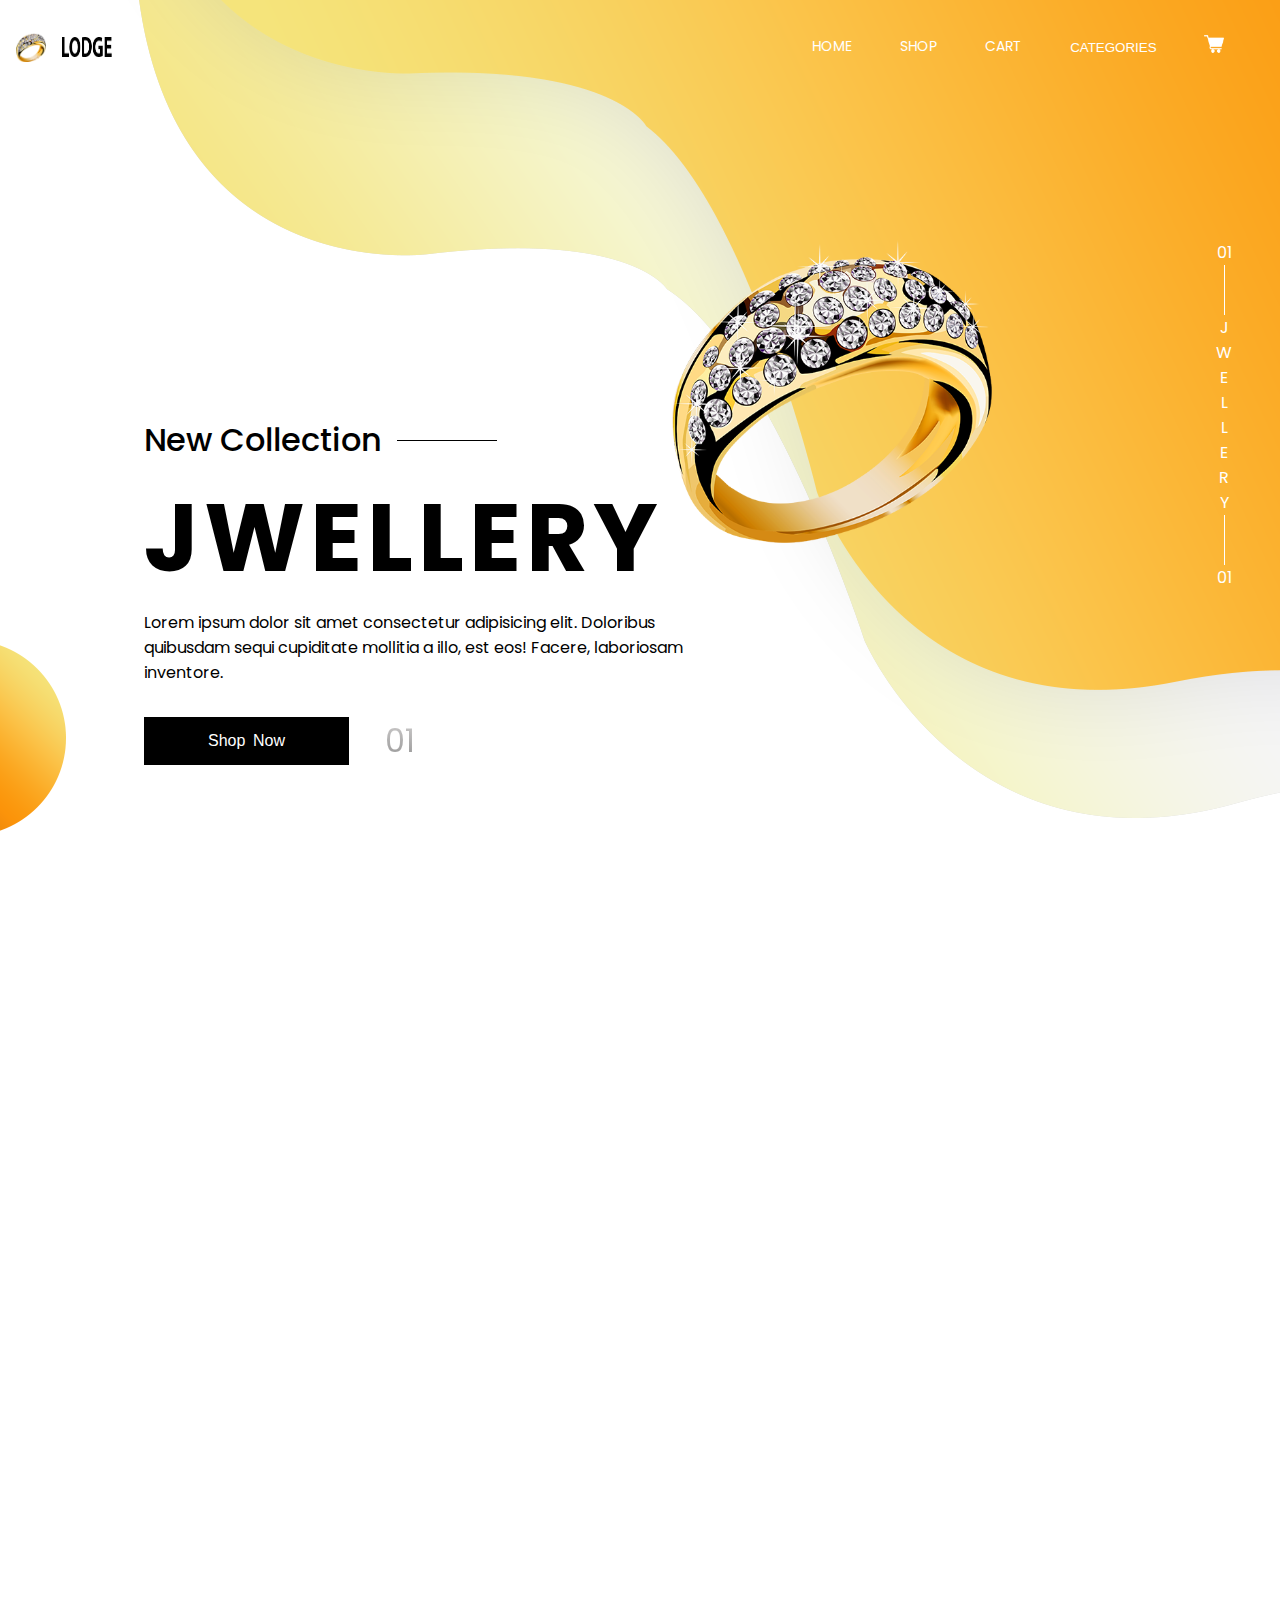
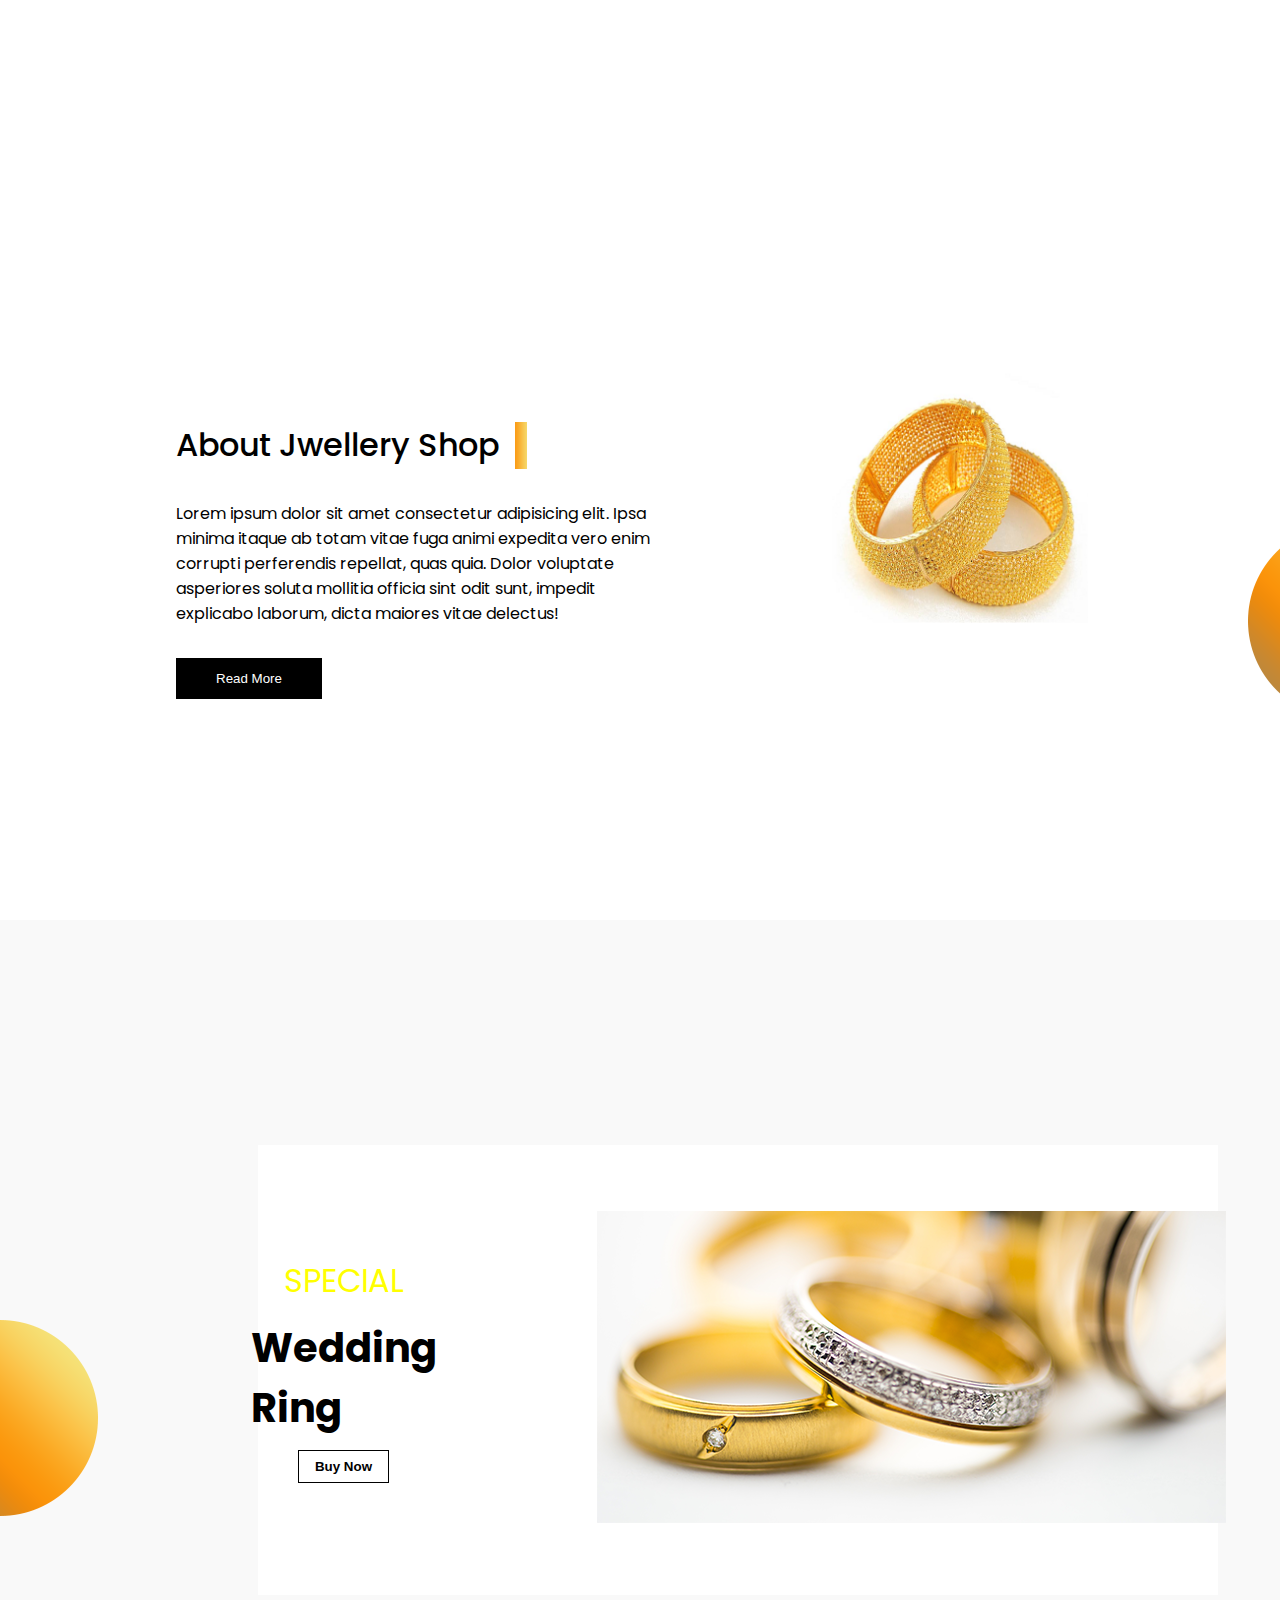
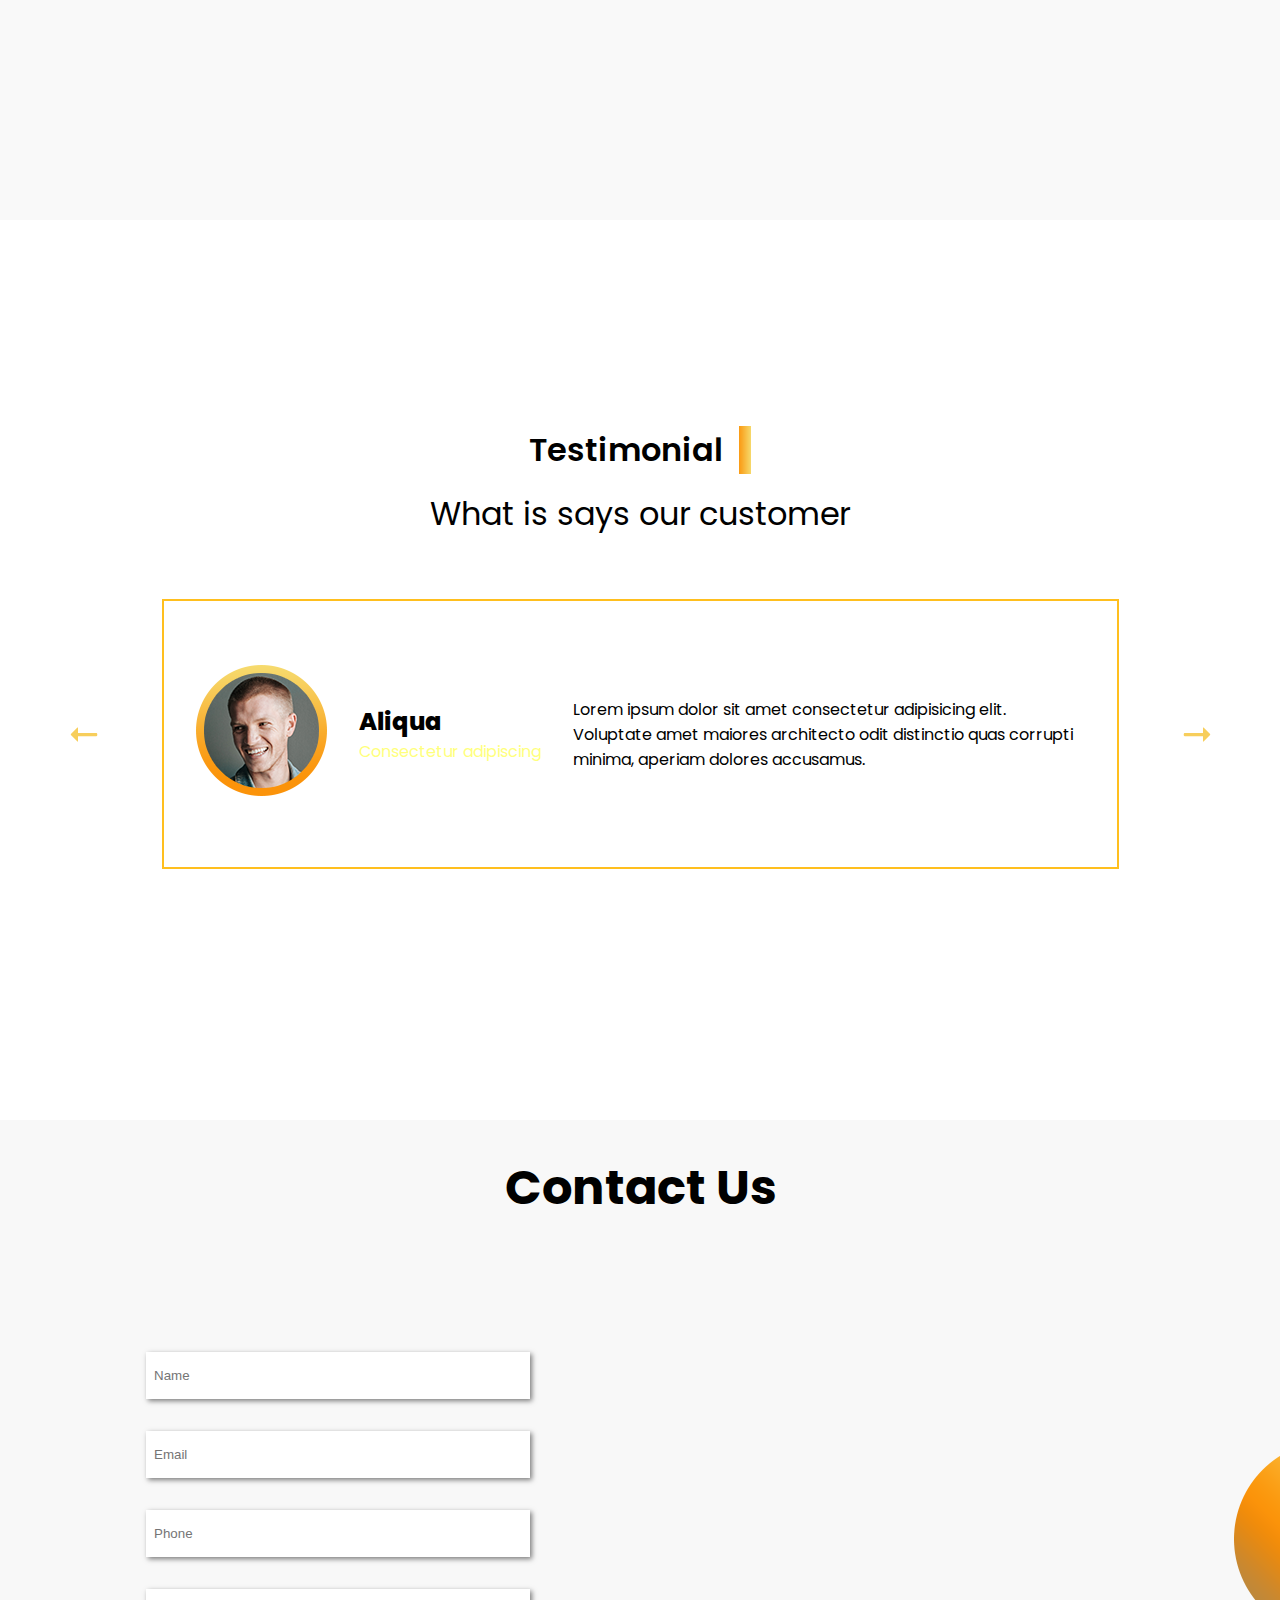
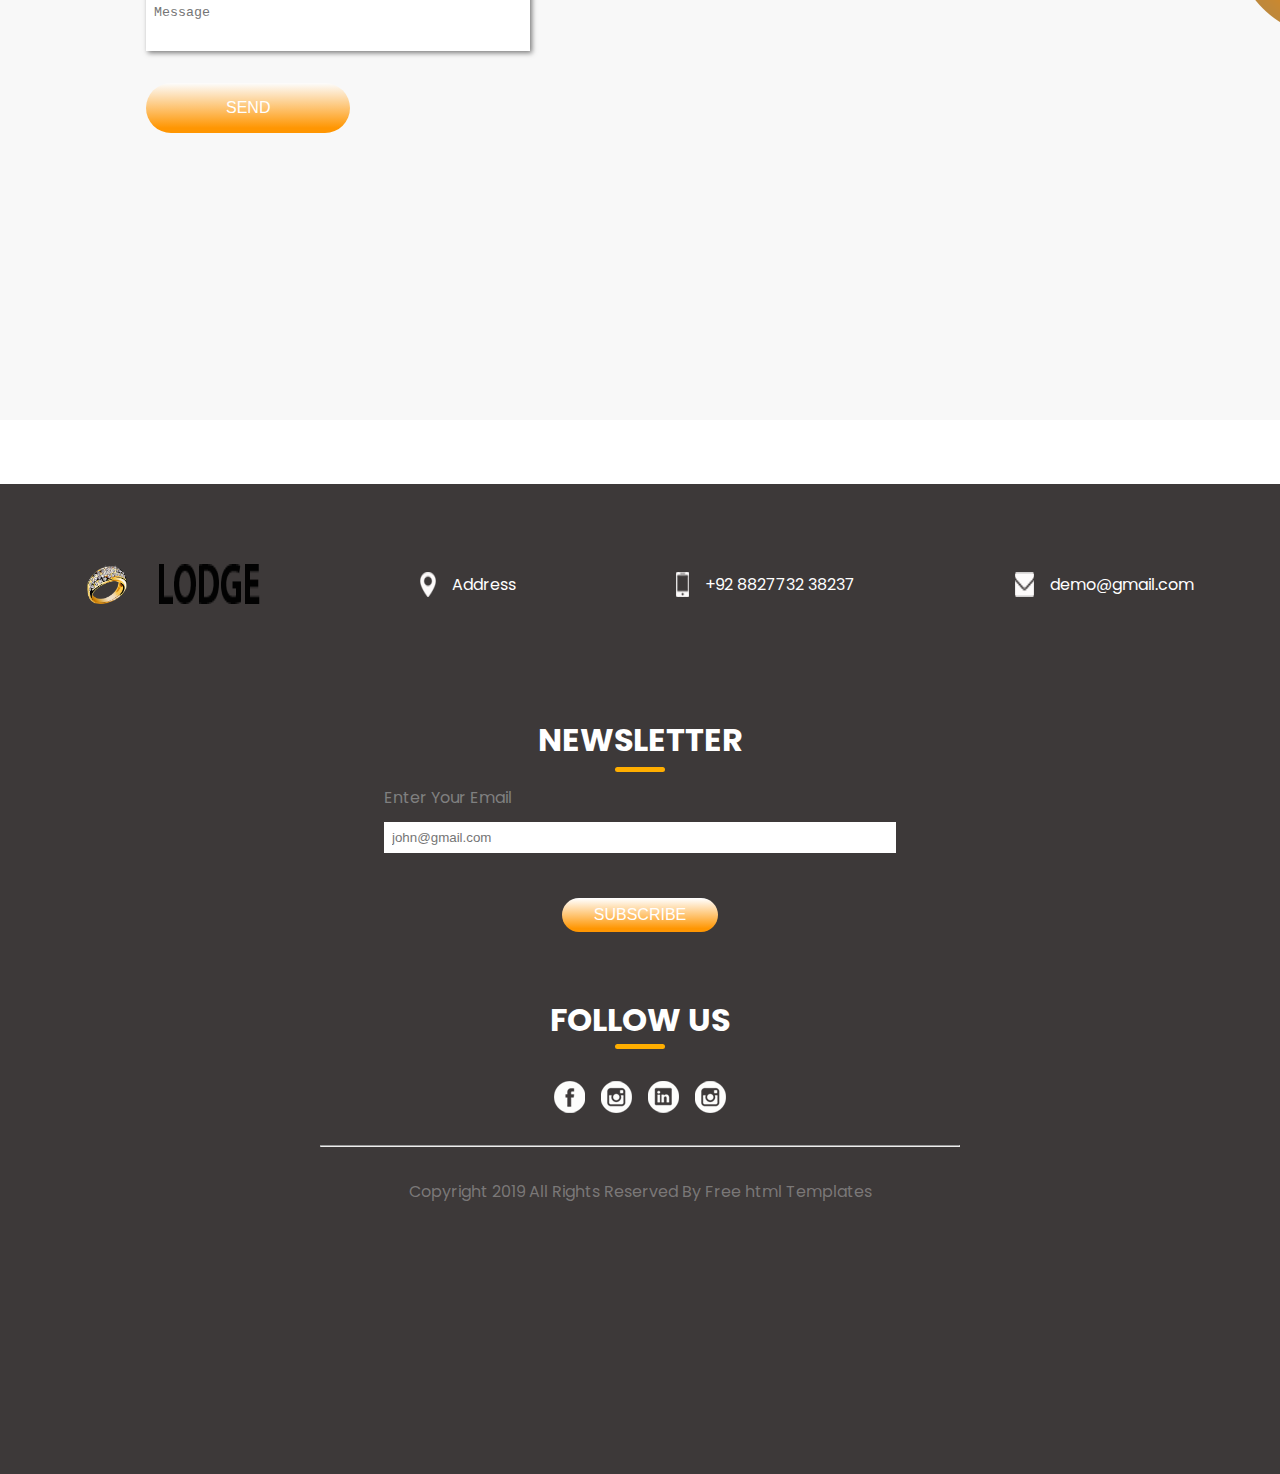
<file: index.html>
<!DOCTYPE html>
<html lang="en">
  <head>
    <meta charset="UTF-8" />
    <meta name="viewport" content="width=device-width, initial-scale=1.0" />
    <link rel="stylesheet" href="./product/product.css">
    <link rel="stylesheet" href="index.css" />
    <script src="./home.js" defer></script>
    <script src="./product/product.js" defer></script>
    <title>Home</title>
  </head>
  <body>
    <!-- header section  --> 

    <header class="header">
      <div class="linesDiv">
        <span></span>
        <span></span>
        <span></span>
      </div>

      <nav class="navbar">
        <ul class="nav-items">
          <div class="nav-logoDiv">
            <img
              class="nav-logo"
              src="./images/jewelry_PNG6770 copy.png"
              alt=""
            />
            <img class="nav-para" src="./images/Lodge.png" alt="" />
          </div>

          <div class="nav-links">
            <li><a href="/index.html">home</a></li>
            <li><a href="/product/product.html">shop</a></li>
            <li><a href="/cart/cart.html">cart</a></li>

            <div class="dropdown">
              <button class="dropbtn" onclick="showDropdown()">
                CATEGORIES
                <i class="fa fa-caret-down"></i>
              </button>

              <div class="dropdown-content" id="myDropdown"></div>
            </div>
          </div>

          <div>
            <li>
              <img
                class="shopping-cartImg"
                id="shopping-cartImg"
                src="./images/shopping-cart.png"
                alt="shopping-cart"
                onclick="openSlider()"
              />
            </li>
          </div>
        </ul>
      </nav>
    </header>

    <main class="main" id="main">

      <div class="shopping-cartImgDivMain">
        <img class="shopping-cartImgMain" src="./images/shopping-cart.png" alt=""  onclick="openSlider()" >
      </div>



      <!-- cart slider -->
      <section class="cartSlider-section" id="cart-slider">
        <a href="javascript:void(0)" class="closebtn" onclick="closeSlider()"
          >&times;</a
        >
        <h2>Cart</h2>
        <div class="empty-cart" id="empty-cart"></div>

        <div id="cart-productMain" class="cart-productMain"></div>

        <div class="sub-total" id="sub-total"></div>
        <div class="edit-product"><button onclick="window.location.href='/cart/cart.html'">Edit Cart</button></div>

      </section>

      <!-- banner section  -->
      <section class="banner-section">
        <div class="banner-content">
          <div class="new-collectionDiv">
            <h3 class="new-collection">New Collection</h3>
            <div class="new-collection-line"></div>
          </div>

          <h1 class="banner-heading">jwellery</h1>

          <p class="banner-para">
            Lorem ipsum dolor sit amet consectetur adipisicing elit. Doloribus
            quibusdam sequi cupiditate mollitia a illo, est eos! Facere,
            laboriosam inventore.
          </p>

          <div class="banner-btn">
            <button onclick="window.location.href='/product/product.html'">Shop Now</button>
            <p>01</p>
          </div>
        </div>

        <div class="banner-imgDiv">
          <div class="banner-bgImg">
            <img class="front-img" src="./images/Shape 1 copy.png" alt="" />
            <img class="back-img" src="./images/Shape 1.png" alt="" />
          </div>

          <div class="banner-frontImgDiv">
            <img
              class="banner-ring"
              src="./images/jewelry_PNG6770.png"
              alt=""
            />

            <div class="sider">
              <p>01</p>
              <div class="line-div"></div>
              <p>j</p>
              <p>w</p>
              <p>e</p>
              <p>l</p>
              <p>l</p>
              <p>e</p>
              <p>r</p>
              <p>y</p>
              <div class="line-div"></div>
              <p>01</p>
            </div>
          </div>
        </div>

        <div class="side-ellipse-01">
          <img src="./images/Ellipse 5.png" alt="" />
        </div>
      </section>

      <!-- category section -->
      <section class="category-section">
        <div class="category-div" id="category-div"></div>
      </section>

      <!-- about section  -->
      <section class="about-section">
        <div class="about-info">
          <div class="about-infoDiv">
            <div class="about-headingDiv">
              <h3>About Jwellery Shop</h3>
              <img src="./images/Rectangle 29.png" alt="" />
            </div>

            <p>
              Lorem ipsum dolor sit amet consectetur adipisicing elit. Ipsa
              minima itaque ab totam vitae fuga animi expedita vero enim
              corrupti perferendis repellat, quas quia. Dolor voluptate
              asperiores soluta mollitia officia sint odit sunt, impedit
              explicabo laborum, dicta maiores vitae delectus!
            </p>

            <button>Read More</button>
          </div>

          <div class="about-img">
            <img src="./images/gold-bangles-500x500.png" alt="" />
          </div>
        </div>

        <div class="about-ellipse">
          <img src="./images/Ellipse 5 copy 3.png" alt="" />
        </div>
      </section>

      <!-- special section -->
      <section class="special-section">
        <div class="ellipse-div">
          <img src="./images/Ellipse 5 copy 2.png" alt="" />
        </div>

        <div class="special-div">
          <div class="info">
            <h2>special</h2>
            <h3>wedding ring</h3>
            <button onclick="window.location.href='/product/product.html'">Buy Now</button>
          </div>

          <div class="img-div">
            <img src="./images/Layer 16.png" alt="" />
          </div>
        </div>
      </section>

      <!-- testimonial section  -->
      <section class="testimonial-section">
        <div class="testimonial-div">
          <h2>testimonial</h2>
          <img src="./images/Rectangle 29.png" alt="" />
        </div>

        <div class="para-div">
          <p>What is says our customer</p>
        </div>

        <div class="feedback-div">
          <img src="./images/-1.png" alt="" />

          <div class="testimonial-feedback">
            <div class="testimonial-imgDiv">
              <img src="./images/Layer 17.png" alt="" />
            </div>

            <div class="testimonial-intro">
              <p>Aliqua</p>
              <span class="testimonial-span">Consectetur adipiscing</span>
            </div>

            <div class="testimonial-description">
              <p>
                Lorem ipsum dolor sit amet consectetur adipisicing elit.
                Voluptate amet maiores architecto odit distinctio quas corrupti
                minima, aperiam dolores accusamus.
              </p>
            </div>
          </div>

          <img src="./images/.png" alt="" />
        </div>
      </section>

      <!-- contact section  -->
      <section class="contact-section">
        <h2>Contact Us</h2>

        <div class="contact-div">
          <div class="form-div">
            <form>
              <input id="name" name="name" type="text" placeholder="Name" />
              <input id="email" name="email" type="email" placeholder="Email" />
              <input id="phone" name="phone" type="tel" placeholder="Phone" />
              <textarea id="message" name="message" name="" id="" placeholder="Message"></textarea>
              <button class="form-btn">send</button>
            </form>
          </div>

          <div class="map-div">
            <iframe
              class="map"
              src="https://www.google.com/maps/embed?pb=!1m18!1m12!1m3!1d3620.15828003818!2d67.05781667487977!3d24.85844314533922!2m3!1f0!2f0!3f0!3m2!1i1024!2i768!4f13.1!3m3!1m2!1s0x3eb33f61f7ff7ffb%3A0x4a327d1cb63b0875!2sSolCoders!5e0!3m2!1sen!2s!4v1725952156791!5m2!1sen!2s"
              width="600"
              height="450"
              style="border: 0"
              allowfullscreen=""
              loading="lazy"
              referrerpolicy="no-referrer-when-downgrade"
            ></iframe>
          </div>

          <div>
            <img class="contact-ellipse" src="./images/Ellipse 5 copy 3.png" alt="" />
          </div>
        </div>
      </section>
    </main>

    <footer class="footer">
      <section class="first-section">
        <div class="lodge-div">
          <img
            class="jwellery-img-footer"
            src="./images/jewelry_PNG6770 copy.png"
            alt=""
          />
          <img src="./images/Lodge.png" alt="" />
        </div>

        <div>
          <img src="./images/location.png" alt="" />
          <p>Address</p>
        </div>

        <div>
          <img src="./images//phone.png" alt="" />
          <p>+92 8827732 38237</p>
        </div>
        <div>
          <img src="./images/mail.png" alt="" />
          <p>demo@gmail.com</p>
        </div>
      </section>

      <section class="second-section">
        <div class="second-sectionDiv">
          <h4>newsletter</h4>
          <div></div>
          <label for="email">Enter Your Email</label>
          <input type="email" name="email" placeholder="john@gmail.com" />
          <button>subscribe</button>
        </div>
      </section>

      <section class="third-section">
        <div class="third-sectionDiv1">
          <h5>follow us</h5>
          <div></div>
        </div>

        <div class="icon-div">
          <img src="./images/fb.png" alt="" />
          <img src="./images/insta.png" alt="" />
          <img src="./images/linkedin.png" alt="" />
          <img src="./images/insta.png" alt="" />
        </div>

        <hr />

        <div>
          <p>Copyright 2019 All Rights Reserved By Free html Templates</p>
        </div>
      </section>
    </footer>
  </body>
</html>
</file>
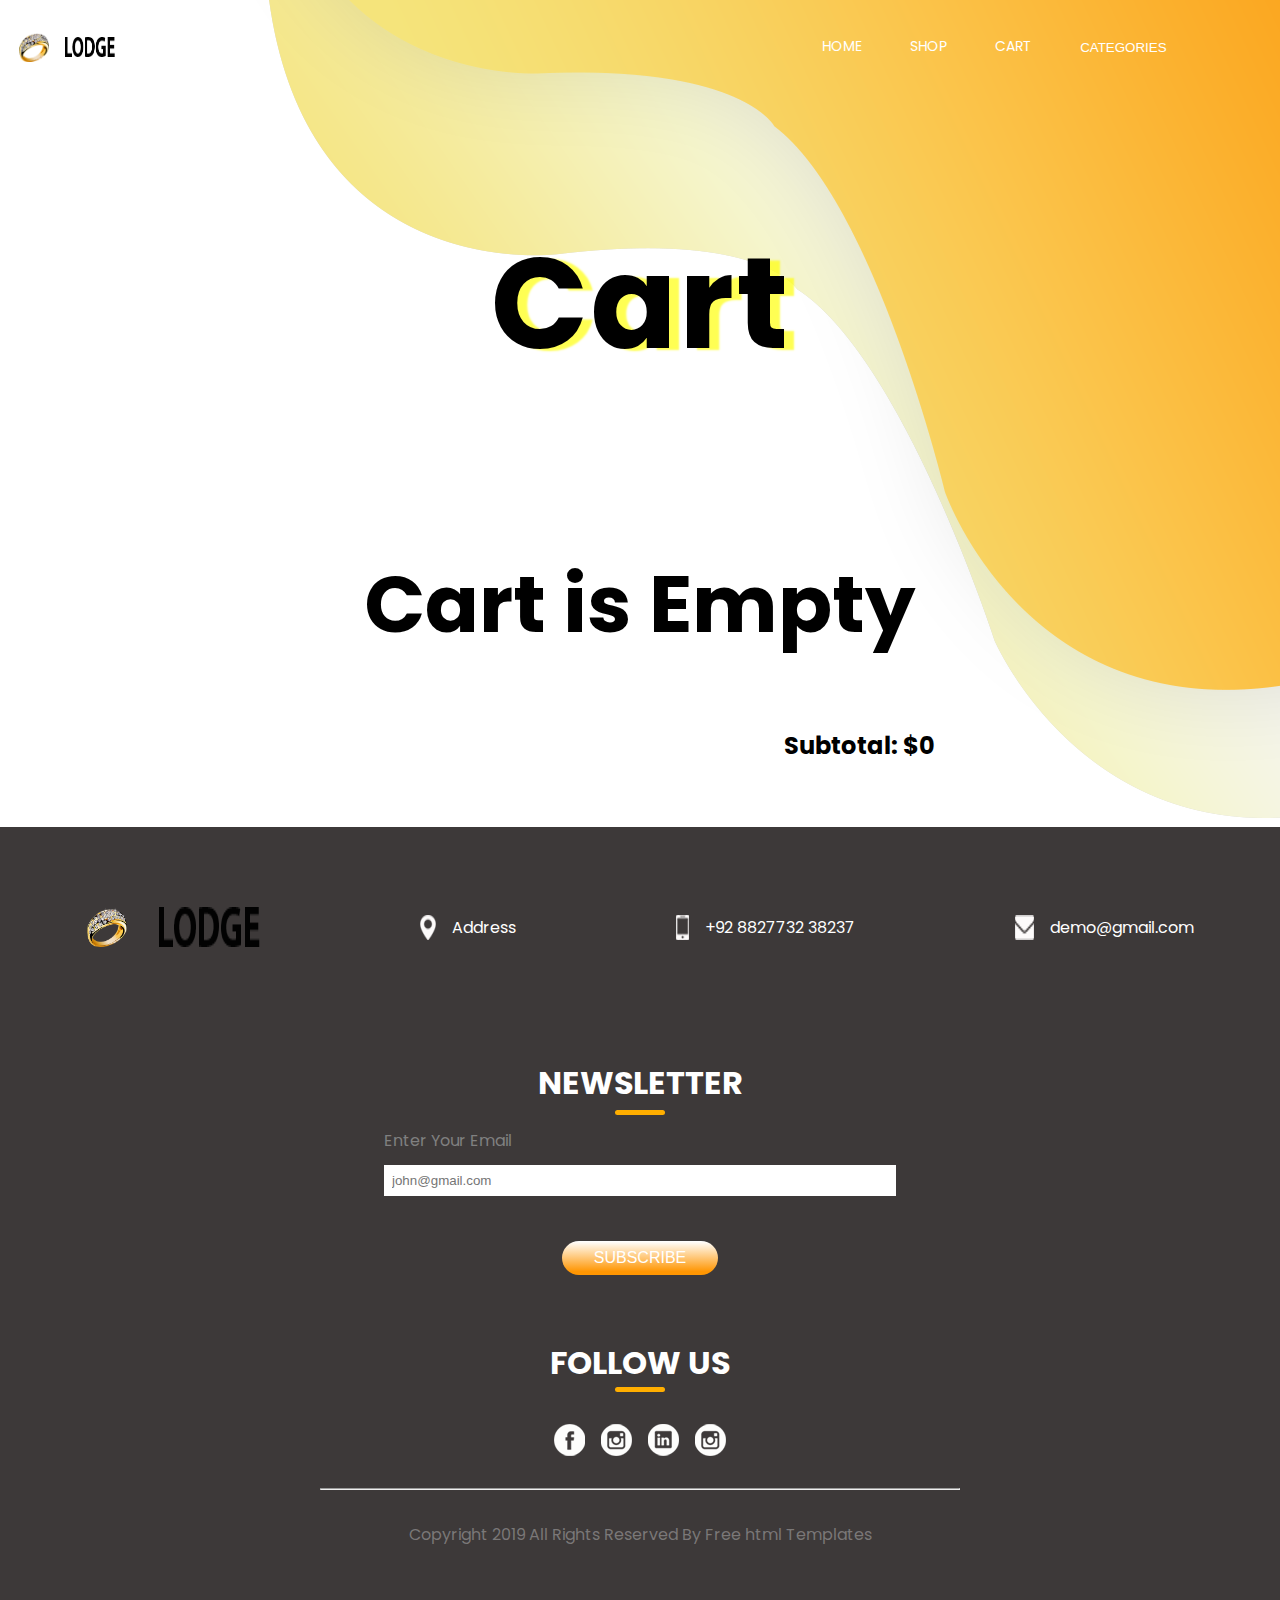
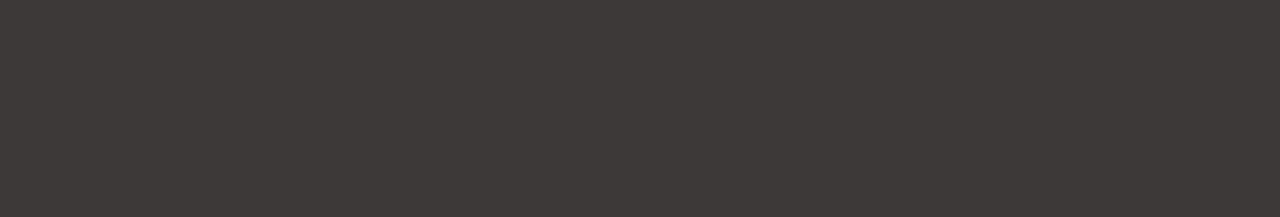
<file: cart/cart.html>
<!DOCTYPE html>
<html lang="en">
  <head>
    <meta charset="UTF-8" />
    <meta name="viewport" content="width=device-width, initial-scale=1.0" />
    <title>Cart</title>
    <link rel="stylesheet" href="../index.css" />
    <link rel="stylesheet" href="cart.css" />
    <script src="cart.js" defer></script>
    <script src="../home.js" defer></script>
    <script src="../product/product.js" defer></script>
  </head>
  <body>
    <!-- header -->
    <header class="header">
      <div class="linesDiv">
        <span></span>
        <span></span>
        <span></span>
      </div>
      <nav class="navbar">
        <ul class="nav-items">
          <div class="nav-logoDiv">
            <img
              class="nav-logo"
              src="../images/jewelry_PNG6770 copy.png"
              alt=""
            />
            <img class="nav-para" src="../images/Lodge.png" alt="" />
          </div>

          <div class="nav-links">
            <li><a href="/index.html">home</a></li>
            <li><a href="../product/product.html">shop</a></li>
            <li><a href="">cart</a></li>

            <div class="dropdown">
              <button class="dropbtn" onclick="showDropdown()">
                CATEGORIES
                <i class="fa fa-caret-down"></i>
              </button>

              <div class="dropdown-content" id="myDropdown"></div>
            </div>
          </div>
          <div>
            <li>
              <!-- <img
                class="shopping-cartImg"
                id="shopping-cartImg"
                src="../images/shopping-cart.png"
                alt="shopping-cart"
                onclick="openSlider()"
              /> -->
            </li>
          </div>


        </ul>
      </nav>
    </header>
    <!-- main section -->
    <main class="main" id="main">

      <div class="loader" id="loader"></div>

      <!-- banner section  -->
      <section class="cart-section" id="cart-section">
        <div class="banner-imgDiv">
          <div class="cart-bgImg">
            <img class="front-img" src="../images/Shape 1 copy.png" alt="" />
            <img class="back-img" src="../images/Shape 1.png" alt="" />
          </div>
        </div>

        <div class="cart-heading">
          <h1>Cart</h1>
        </div>

        <div class="cart-div" id="cart-div"></div>

        <div class="sub-total" id="sub-total" style="font-weight: bold; font-size: 1.5rem; text-align: right; width: 63vw;z-index: 999;"></div>
      </section>
    </main>

    <!-- footer section  -->
    <footer class="footer">
      <section class="first-section">
        <div class="lodge-div">
          <img
            class="jwellery-img-footer"
            src="../images/jewelry_PNG6770 copy.png"
            alt=""
          />
          <img src="../images/Lodge.png" alt="" />
        </div>

        <div>
          <img src="../images/location.png" alt="" />
          <p>Address</p>
        </div>

        <div>
          <img src="../images//phone.png" alt="" />
          <p>+92 8827732 38237</p>
        </div>
        <div>
          <img src="../images/mail.png" alt="" />
          <p>demo@gmail.com</p>
        </div>
      </section>

      <section class="second-section">
        <div class="second-sectionDiv">
          <h4>newsletter</h4>
          <div></div>
          <label for="">Enter Your Email</label>
          <input type="email" placeholder="john@gmail.com" />
          <button>subscribe</button>
        </div>
      </section>

      <section class="third-section">
        <div class="third-sectionDiv1">
          <h5>follow us</h5>
          <div></div>
        </div>

        <div class="icon-div">
          <img src="../images/fb.png" alt="" />
          <img src="../images/insta.png" alt="" />
          <img src="../images/linkedin.png" alt="" />
          <img src="../images/insta.png" alt="" />
        </div>
        <hr />
        <div>
          <p>Copyright 2019 All Rights Reserved By Free html Templates</p>
        </div>
      </section>
    </footer>
  </body>
</html>
</file>
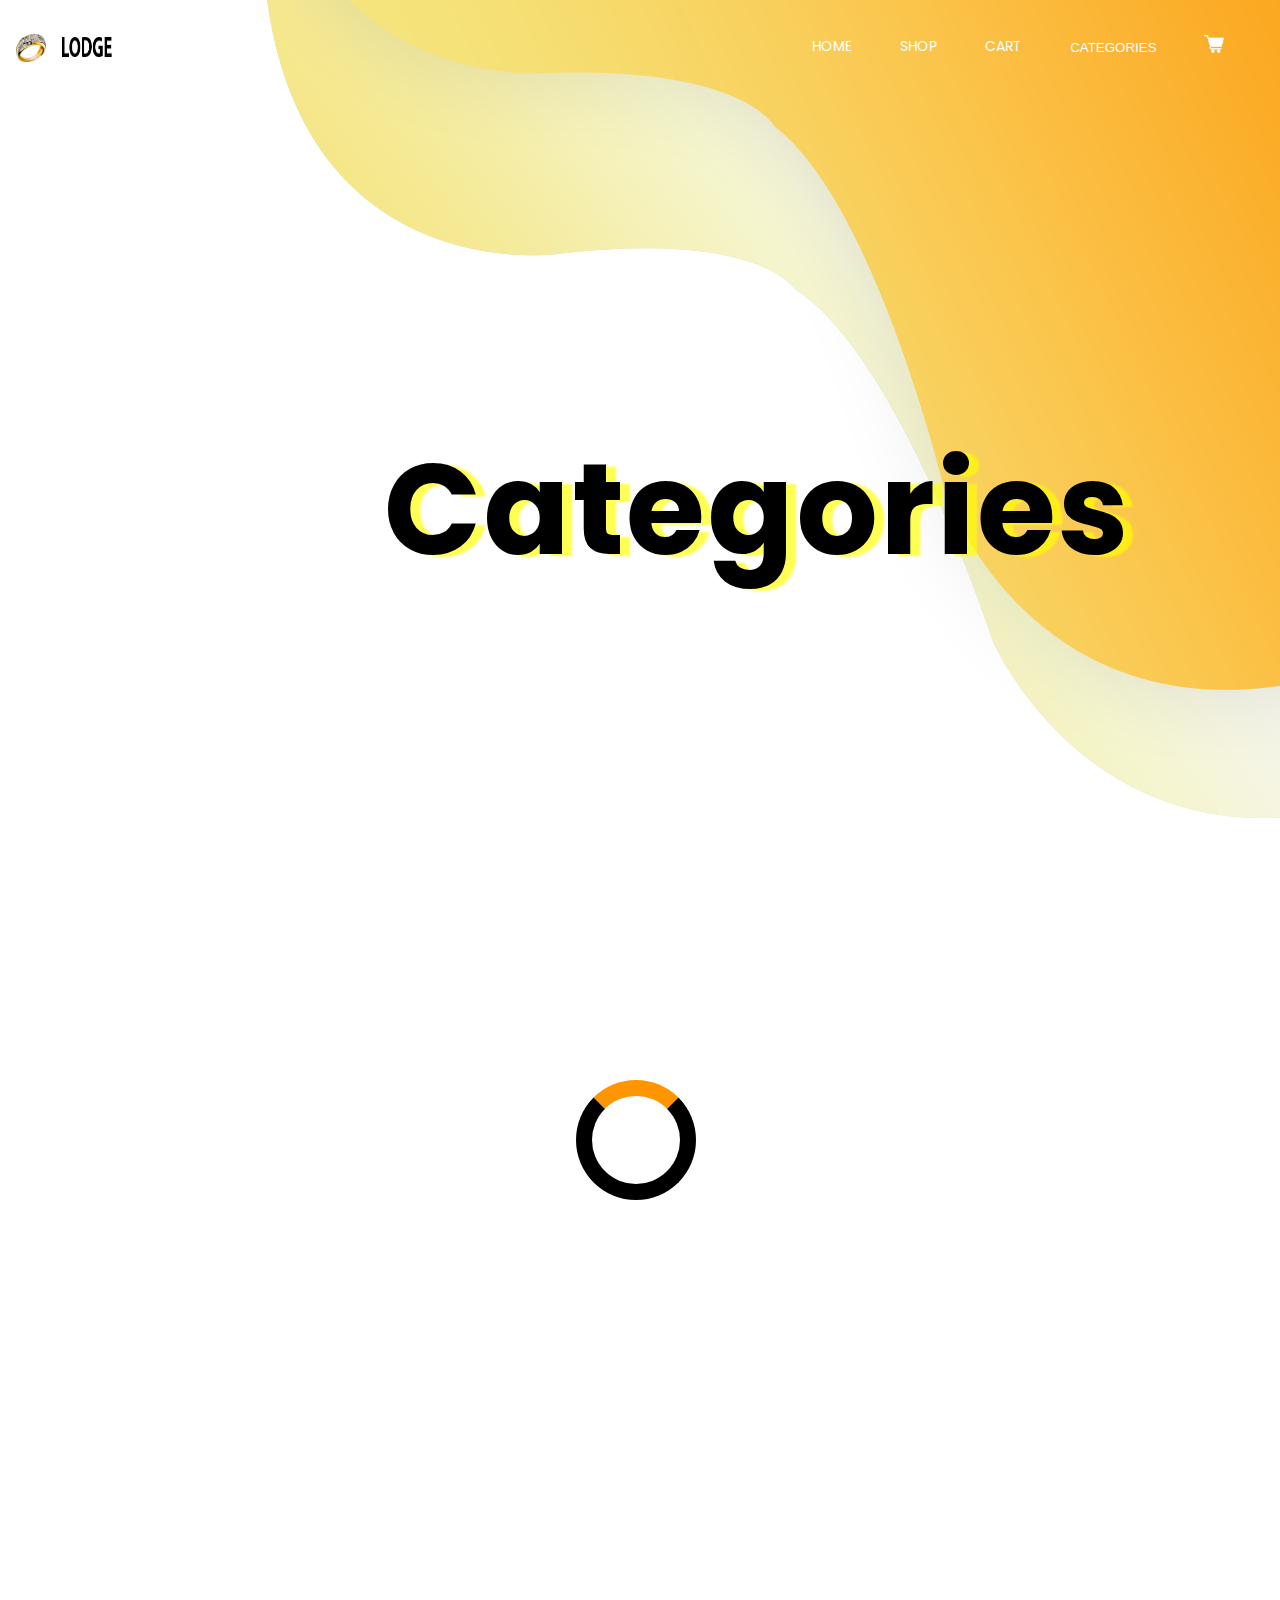
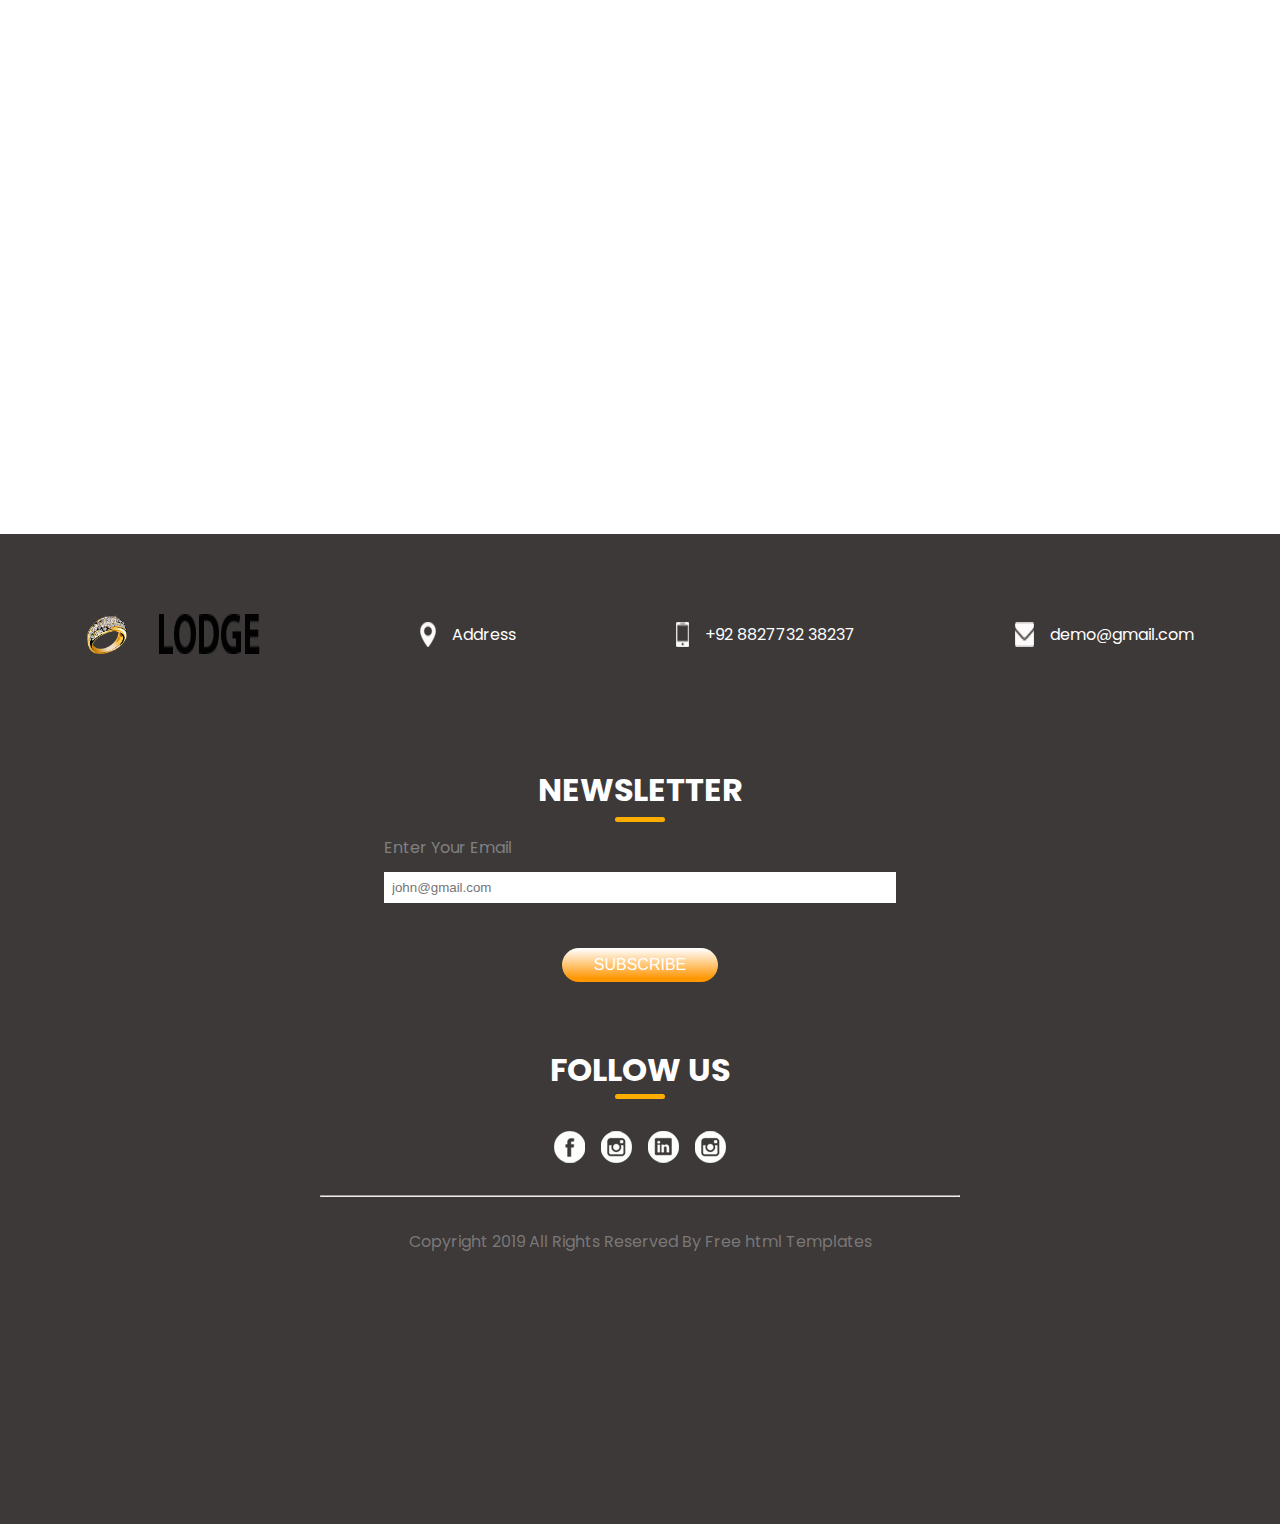
<file: category/category.html>
<!DOCTYPE html>
<html lang="en">
  <head>
    <meta charset="UTF-8" />
    <meta name="viewport" content="width=device-width, initial-scale=1.0" />
    <link rel="stylesheet" href="../index.css" />
    <link rel="stylesheet" href="category.css" />
    <script src="category.js" defer></script>
    <script src="../home.js" defer></script>
    <title>Category</title>
  </head>
  <body>
    <header class="header">
      <div class="linesDiv">
        <span></span>
        <span></span>
        <span></span>
      </div>
      <nav class="navbar">
        <ul class="nav-items">
          <div class="nav-logoDiv">
            <img
              class="nav-logo"
              src="../images/jewelry_PNG6770 copy.png"
              alt=""
            />
            <img class="nav-para" src="../images/Lodge.png" alt="" />
          </div>

          <div class="nav-links">
            <li><a href="/index.html">home</a></li>
            <li><a href="/product/product.html">shop</a></li>
            <li><a href="../cart/cart.html">cart</a></li>

            <div class="dropdown">
              <button class="dropbtn" onclick="showDropdown()">
                CATEGORIES
                <i class="fa fa-caret-down"></i>
              </button>

              <div class="dropdown-content" id="myDropdown"></div>
            </div>
          </div>

          <div>
            <li>
              <img
                class="shopping-cartImg"
                id="shopping-cartImg"
                src="../images/shopping-cart.png"
                alt="shopping-cart"
                onclick="openSlider()"
              />
            </li>
          </div>
        </ul>
      </nav>
    </header>

    <main>
      <div class="shopping-cartImgDivMain">
        <img
          class="shopping-cartImgMain"
          src="../images/shopping-cart.png"
          alt=""
          onclick="openSlider()"
        />
      </div>

      <!-- cart slider -->
      <section class="cartSlider-section" id="cart-slider">
        <a href="javascript:void(0)" class="closebtn" onclick="closeSlider()"
          >&times;</a
        >

        <h2>Cart</h2>

        <div class="empty-cart" id="empty-cart"></div>

        <div id="cart-productMain" class="cart-productMain"></div>

        <div class="sub-total" id="sub-total"></div>
        <div class="edit-product">
          <button onclick="window.location.href='/cart/cart.html'">
            Edit Cart
          </button>
        </div>
      </section>

      <div class="loader" id="loader"></div>

      <section class="selected-categorySection">
        <div class="banner-imgDiv">
          <div class="banner-bgImg">
            <img class="front-img" src="../images/Shape 1 copy.png" alt="" />
            <img class="back-img" src="../images/Shape 1.png" alt="" />
          </div>
        </div>

        <div class="category-heading">
          <h1>Categories</h1>
        </div>

        <div class="category-div" id="selectedCategory-div"></div>
      </section>
    </main>

    <footer class="footer">
      <section class="first-section">
        <div class="lodge-div">
          <img
            class="jwellery-img-footer"
            src="../images/jewelry_PNG6770 copy.png"
            alt=""
          />
          <img src="../images/Lodge.png" alt="" />
        </div>

        <div>
          <img src="../images/location.png" alt="" />
          <p>Address</p>
        </div>

        <div>
          <img src="../images//phone.png" alt="" />
          <p>+92 8827732 38237</p>
        </div>
        <div>
          <img src="../images/mail.png" alt="" />
          <p>demo@gmail.com</p>
        </div>
      </section>

      <section class="second-section">
        <div class="second-sectionDiv">
          <h4>newsletter</h4>
          <div></div>
          <label for="">Enter Your Email</label>
          <input type="email" placeholder="john@gmail.com" />
          <button>subscribe</button>
        </div>
      </section>

      <section class="third-section">
        <div class="third-sectionDiv1">
          <h5>follow us</h5>
          <div></div>
        </div>

        <div class="icon-div">
          <img src="../images/fb.png" alt="" />
          <img src="../images/insta.png" alt="" />
          <img src="../images/linkedin.png" alt="" />
          <img src="../images/insta.png" alt="" />
        </div>
        <hr />
        <div>
          <p>Copyright 2019 All Rights Reserved By Free html Templates</p>
        </div>
      </section>
    </footer>
  </body>
</html>
</file>
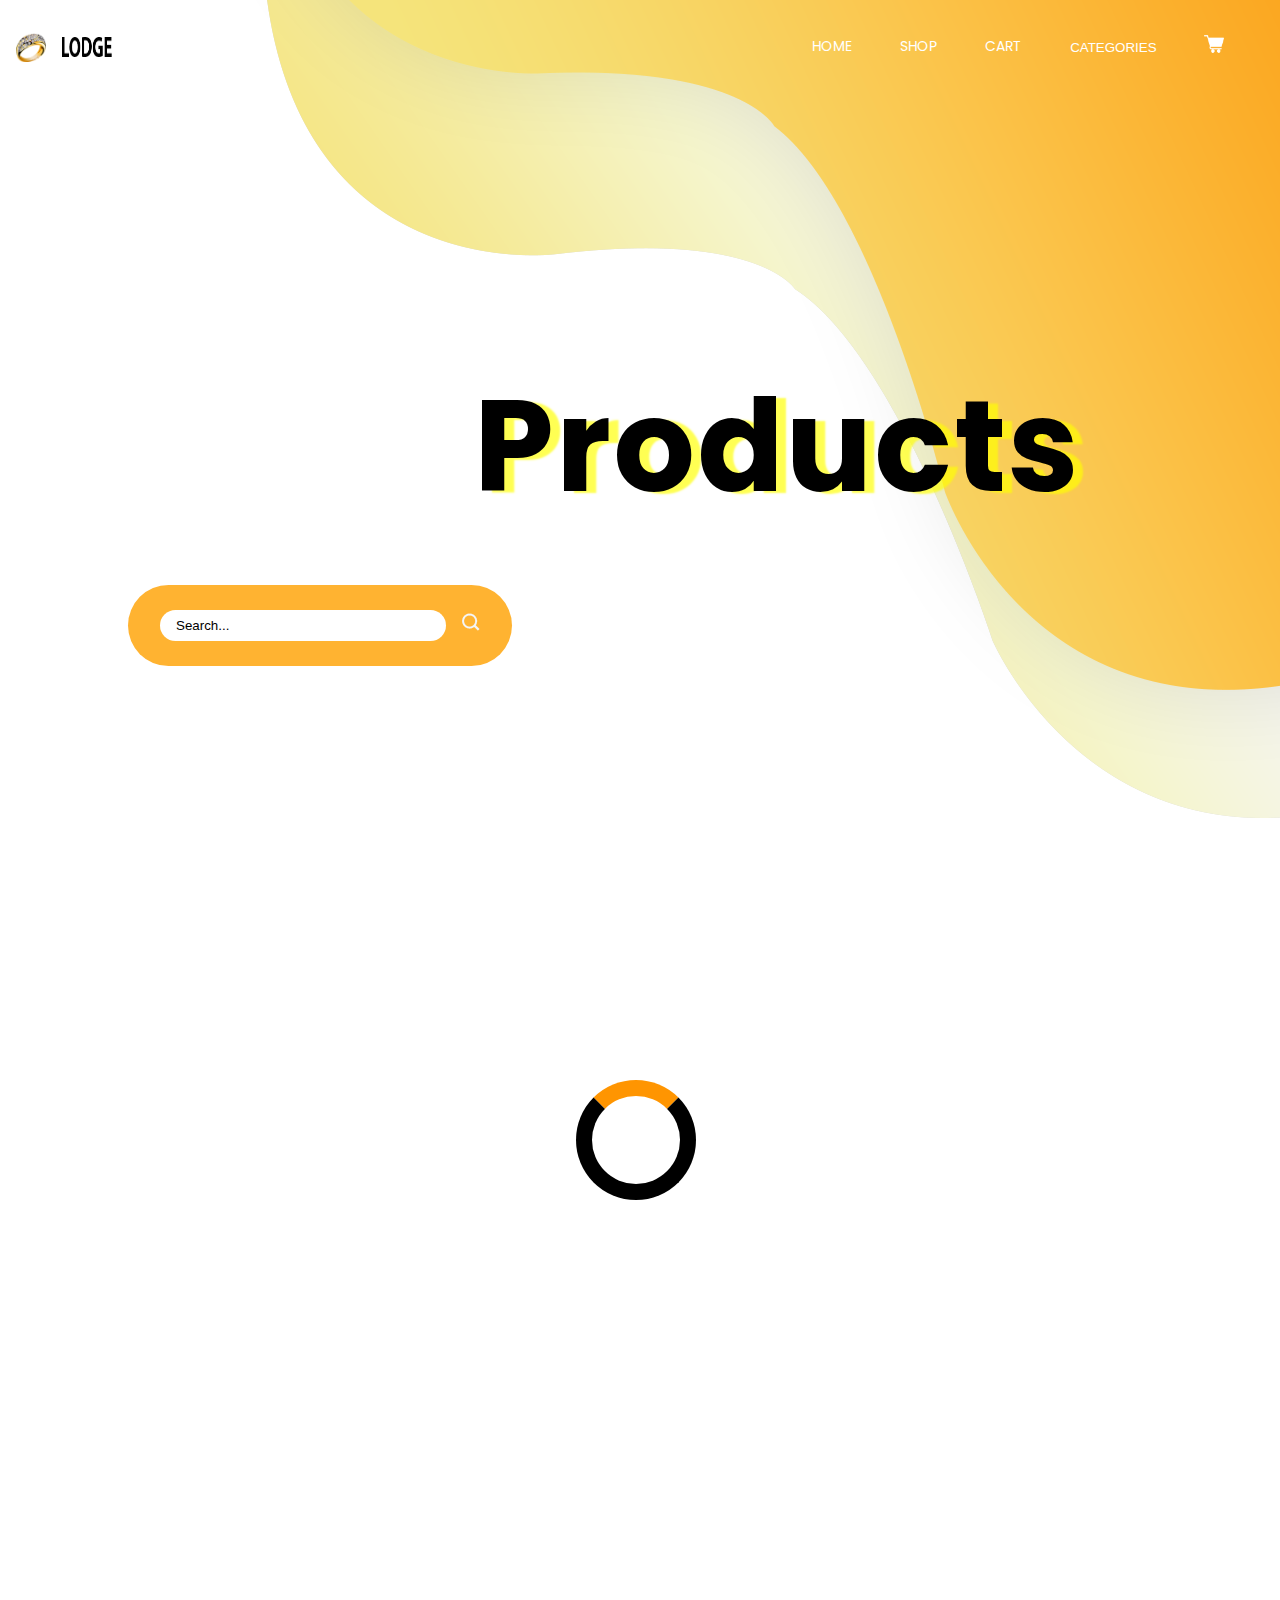
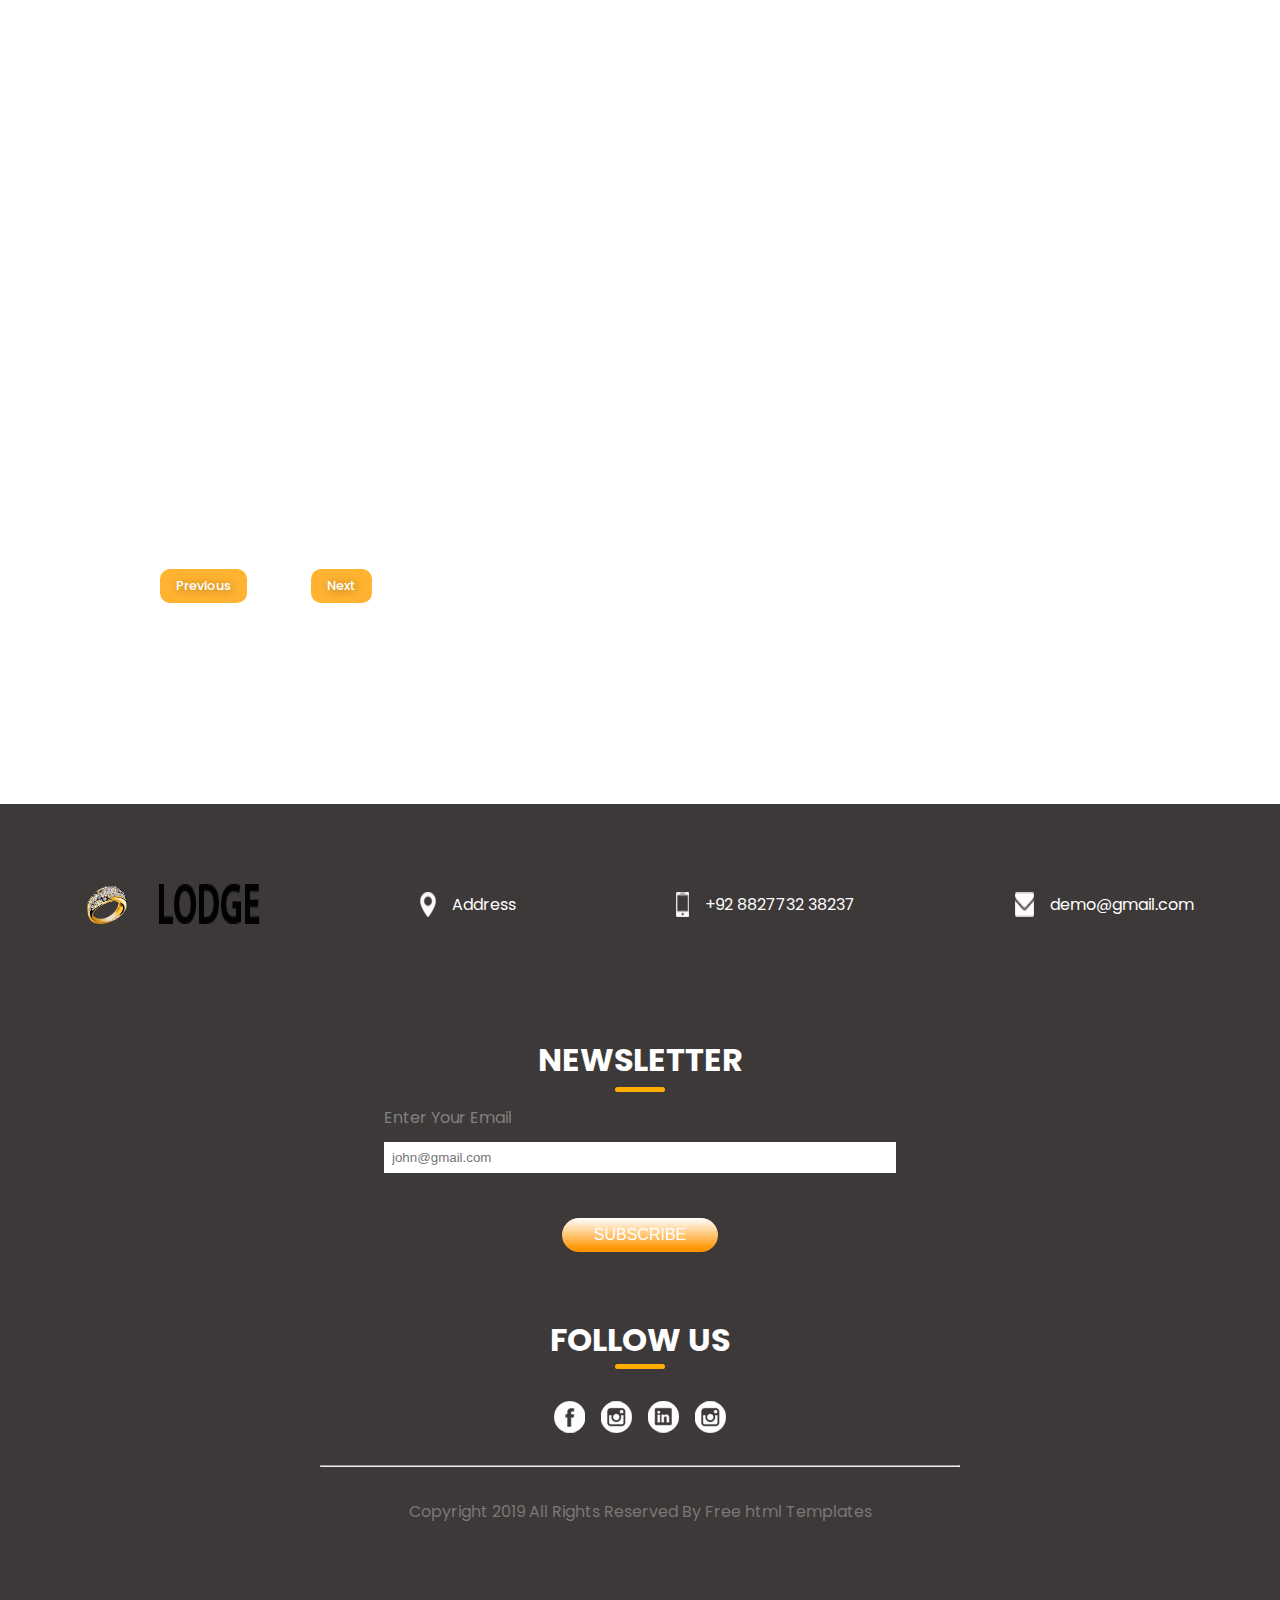
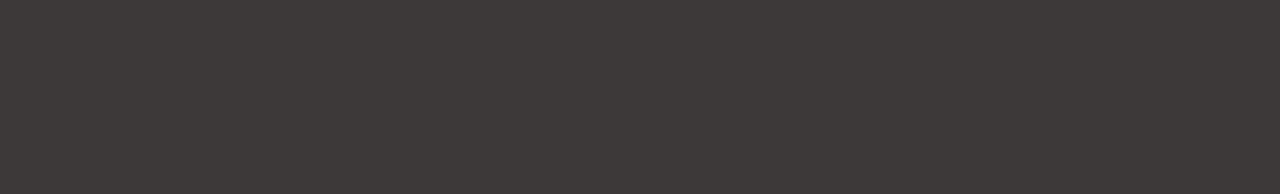
<file: product/product.html>
<!DOCTYPE html>
<html lang="en">
  <head>
    <meta charset="UTF-8" />
    <meta name="viewport" content="width=device-width, initial-scale=1.0" />
    <link rel="stylesheet" href="../index.css" />
    <link rel="stylesheet" href="product.css" />
    <script src="product.js" defer></script>
    <script src="../home.js" defer></script>
    <title>Products</title>
  </head>
  <body>
    <!-- header --> 
    <header class="header">

      <div class="linesDiv">


        <span></span>
        <span></span>
        <span></span>
      </div>
       
      
      <nav class="navbar">
        <ul class="nav-items">
          <div class="nav-logoDiv">
            <img
              class="nav-logo"
              src="../images/jewelry_PNG6770 copy.png"
              alt=""
            />
            <img class="nav-para" src="../images/Lodge.png" alt="" />
          </div>

          <div class="nav-links">
            <li><a href="/index.html">home</a></li>
            <li><a href="">shop</a></li>
            <li><a href="../cart/cart.html">cart</a></li>

            <div class="dropdown">
              <button class="dropbtn" onclick="showDropdown()">
                CATEGORIES
                <i class="fa fa-caret-down"></i>
              </button>

              <div class="dropdown-content" id="myDropdown"></div>
            </div>
          </div>

          <div>
            <li>
              <img
                class="shopping-cartImg"
                id="shopping-cartImg"
                src="../images/shopping-cart.png"
                alt="shopping-cart"
                onclick="openSlider()"
              />
            </li>
          </div>
        </ul>
      </nav>
    </header>

    <main>

      <div class="shopping-cartImgDivMain">
        <img class="shopping-cartImgMain" src="../images/shopping-cart.png" alt=""  onclick="openSlider()" >
      </div>


      <div class="loader" id="loader"></div>

      <!-- cart slider --> 
      <section class="cartSlider-section" id="cart-slider">
        <a href="javascript:void(0)" class="closebtn" onclick="closeSlider()"
          >&times;</a
        > 
        <h2>Cart</h2>

        <div class="empty-cart" id="empty-cart"></div>

        <div id="cart-productMain" class="cart-productMain"></div>

        <div class="sub-total" id="sub-total"></div>
        <div class="edit-product"><button onclick="window.location.href='/cart/cart.html'">Edit Cart</button></div>
      </section>

      <!-- product section  -->
      <section class="product-section">
        <div class="banner-imgDiv">
          <div class="banner-bgImg">
            <img class="front-img" src="../images/Shape 1 copy.png" alt="" />
            <img class="back-img" src="../images/Shape 1.png" alt="" />
          </div>
        </div>

        <div class="product-heading">
          <h1>Products</h1>
        </div>

        <div class="search-div">
          <input
            id="search-inp"
            class="search-input"
            type="text"
            placeholder="Search..."
            name="search-img"
            for="search-img"
          />
          <div>
            <img id="search-img" src="../images/_.png" alt="" />
          </div>
        </div>

        <div class="product-div" id="product-div"></div>

        <div class="pagination-div" id="pagination-div">
          <ul class="pagination-list">
            <li id="prev-btn"><a>Previous</a></li>
            <div class="list-items" id="list-items"></div>
            <li id="next-btn"><a>Next</a></li>
          </ul>
        </div>
      </section>
    </main>

    <!-- footer section  -->
    <footer class="footer">
      <section class="first-section">
        <div class="lodge-div">
          <img
            class="jwellery-img-footer"
            src="../images/jewelry_PNG6770 copy.png"
            alt=""
          />
          <img src="../images/Lodge.png" alt="" />
        </div>

        <div>
          <img src="../images/location.png" alt="" />
          <p>Address</p>
        </div>

        <div>
          <img src="../images//phone.png" alt="" />
          <p>+92 8827732 38237</p>
        </div>
        <div>
          <img src="../images/mail.png" alt="" />
          <p>demo@gmail.com</p>
        </div>
      </section>

      <section class="second-section">
        <div class="second-sectionDiv">
          <h4>newsletter</h4>
          <div></div>
          <label for="">Enter Your Email</label>
          <input type="email" placeholder="john@gmail.com" />
          <button>subscribe</button>
        </div>
      </section>

      <section class="third-section">
        <div class="third-sectionDiv1">
          <h5>follow us</h5>
          <div></div>
        </div>

        <div class="icon-div">
          <img src="../images/fb.png" alt="" />
          <img src="../images/insta.png" alt="" />
          <img src="../images/linkedin.png" alt="" />
          <img src="../images/insta.png" alt="" />
        </div>
        <hr />
        <div>
          <p>Copyright 2019 All Rights Reserved By Free html Templates</p>
        </div>
      </section>
    </footer>
  </body>
</html>
</file>
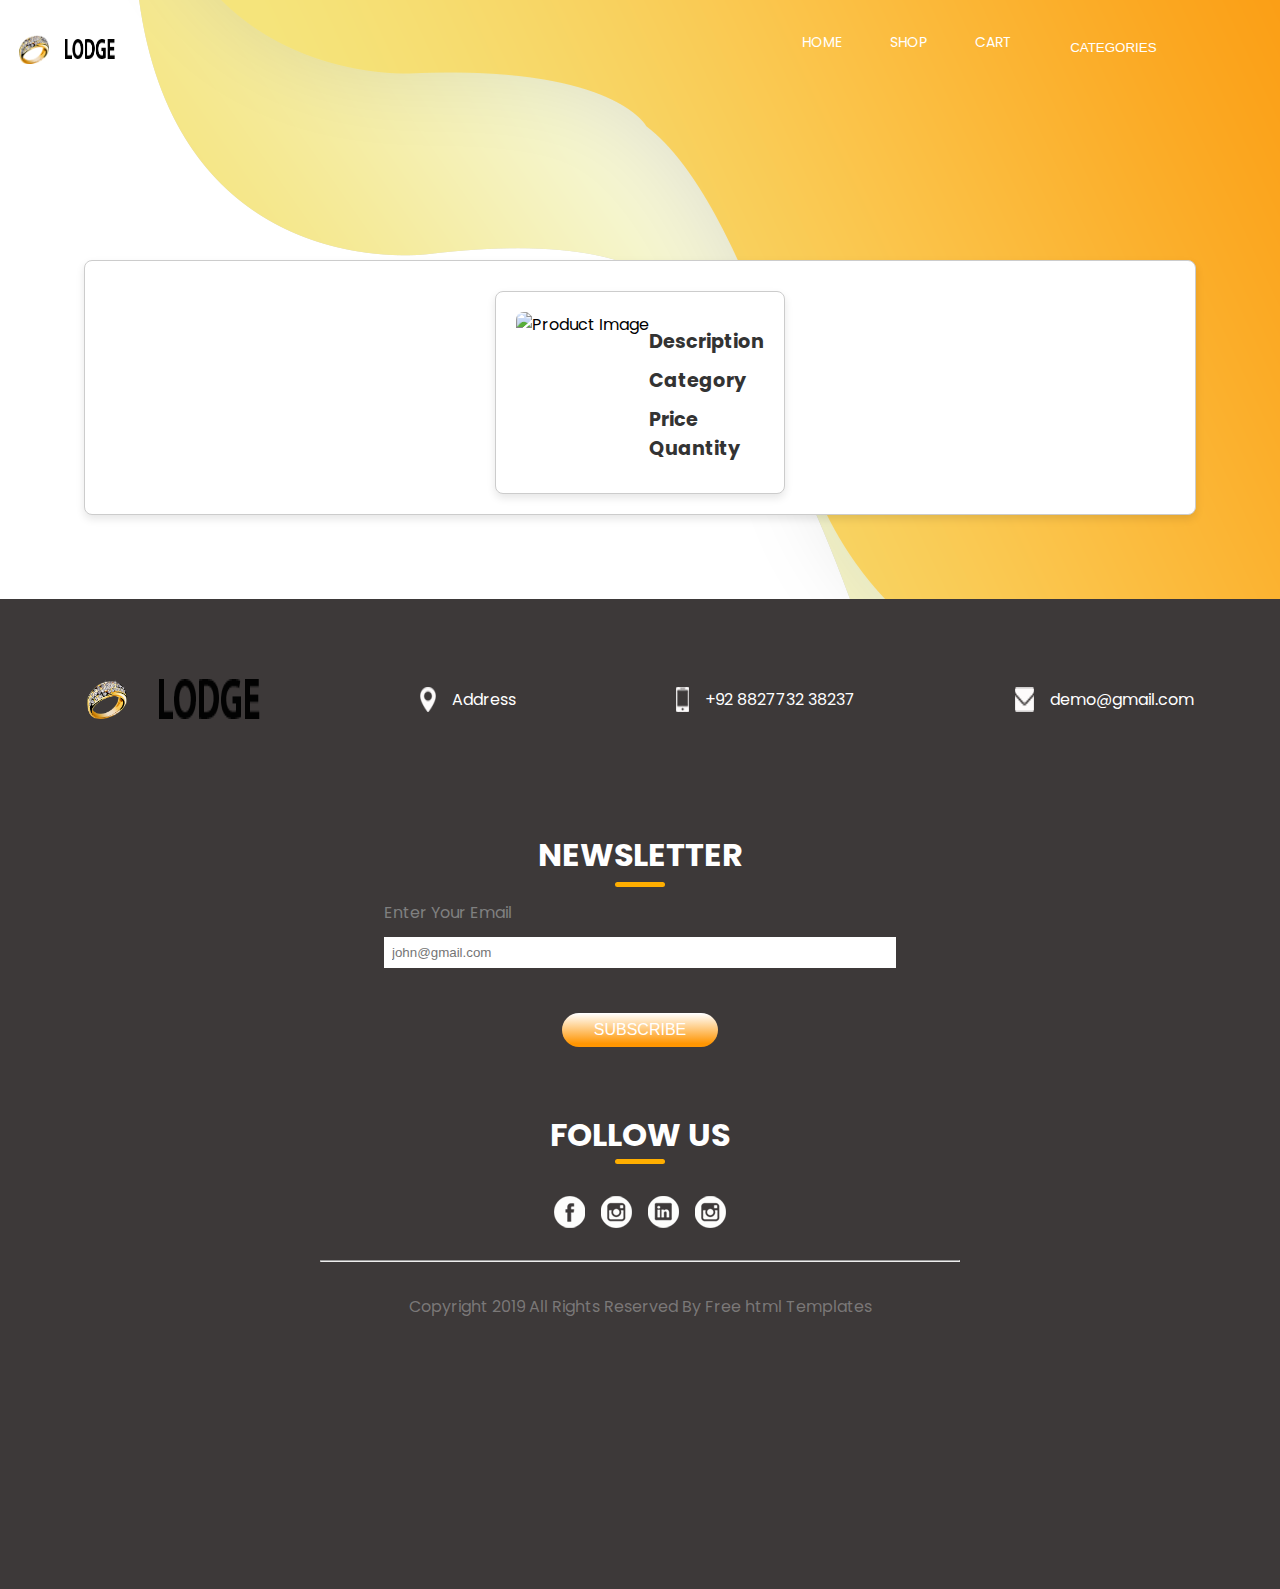
<file: singleProduct/singleProduct.html>
<!DOCTYPE html>
<html lang="en">
  <head>
    <meta charset="UTF-8" />
    <meta name="viewport" content="width=device-width, initial-scale=1.0" />
    <link rel="stylesheet" href="../index.css" />
    <link rel="stylesheet" href="singleProduct.css" />
    <script src="./singleProduct.js" defer></script>
    <script src="../home.js" defer></script>
    <title>Product Page</title>
  </head>
  <body>
    <header class="header">
      <div class="linesDiv">
        <span></span>
        <span></span>
        <span></span>
      </div>

      <nav class="navbar">
        <ul class="nav-items">
          <div class="nav-logoDiv">
            <img
              class="nav-logo"
              src="../images/jewelry_PNG6770 copy.png"
              alt=""
            />
            <img class="nav-para" src="../images/Lodge.png" alt="" />
          </div>

          <div class="nav-links">
            <li><a href="/index.html">home</a></li>
            <li><a href="/product/product.html">shop</a></li>
            <li><a href="/cart/cart.html">cart</a></li>

            <div class="dropdown">
              <button class="dropbtn" onclick="showDropdown()">
                CATEGORIES
                <i class="fa fa-caret-down"></i>
              </button>

              <div class="dropdown-content" id="myDropdown"></div>
            </div>
          </div>

          <div>
            <!-- <li>
              <img
                class="shopping-cartImg"
                id="shopping-cartImg"
                src="../images/shopping-cart.png"
                alt="shopping-cart"
                onclick="openSlider()"
              />
            </li> -->
          </div>
        </ul>
      </nav>
    </header>

    <main>
      <!-- cart slider -->
      <section class="cartSlider-section" id="cart-slider">
        <a href="javascript:void(0)" class="closebtn" onclick="closeSlider()"
          >&times;</a
        >
        <h2>Cart</h2>
        <div class="empty-cart" id="empty-cart"></div>

        <div id="cart-productMain" class="cart-productMain"></div>

        <div class="sub-total" id="sub-total"></div>
        <div class="edit-product">
          <button onclick="window.location.href='/cart/cart.html'">
            Edit Cart
          </button>
        </div>
      </section>

      <section class="singleProduct-section">
        <div class="banner-imgDiv">
          <div class="banner-bgImg">
            <img
              class="front-img"
              src="../images/Shape 1 copy.png"
              alt="Banner Front Image"
            />
            <img
              class="back-img"
              src="../images/Shape 1.png"
              alt="Banner Back Image"
            />
          </div>
        </div>

        <section class="product-card-container">
          <!-- Product Information Section -->
          <div id="product-info" class="product-card">
            <h1 id="product-title" class="title"></h1>
            <div class="product-content">
              <div class="product-image">
                <img id="product-thumbnail" alt="Product Image" />
              </div>
              <div class="product-details">
                <h2>Description</h2>
                <p id="product-description"></p>
                <h2>Category</h2>
                <p id="product-category"></p>
                <h2>Price</h2>
                <div id="product-price"></div>
                <h2>Quantity</h2>
                <p id="product-quantity"></p>
                <div id="addToCartSingleProduct">
                    
                </div>
              </div>
            </div>
          </div>
        </section>
      </section>
    </main>


    <footer class="footer">
      <section class="first-section">
        <div class="lodge-div">
          <img
            class="jwellery-img-footer"
            src="../images/jewelry_PNG6770 copy.png"
            alt=""
          />
          <img src="../images/Lodge.png" alt="" />
        </div>

        <div>
          <img src="../images/location.png" alt="" />
          <p>Address</p>
        </div>

        <div>
          <img src="../images//phone.png" alt="" />
          <p>+92 8827732 38237</p>
        </div>
        <div>
          <img src="../images/mail.png" alt="" />
          <p>demo@gmail.com</p>
        </div>
      </section>

      <section class="second-section">
        <div class="second-sectionDiv">
          <h4>newsletter</h4>
          <div></div>
          <label for="">Enter Your Email</label>
          <input type="email" placeholder="john@gmail.com" />
          <button>subscribe</button>
        </div>
      </section>

      <section class="third-section">
        <div class="third-sectionDiv1">
          <h5>follow us</h5>
          <div></div>
        </div>

        <div class="icon-div">
          <img src="../images/fb.png" alt="" />
          <img src="../images/insta.png" alt="" />
          <img src="../images/linkedin.png" alt="" />
          <img src="../images/insta.png" alt="" />
        </div>
        <hr />
        <div>
          <p>Copyright 2019 All Rights Reserved By Free html Templates</p>
        </div>
      </section>
    </footer>
  </body>
</html>
</file>
<file: product/product.css>
.product-section {
  height: 260vh;
  width: 100vw;
  left: 10%;
  display: flex;
  flex-direction: column;
  position: relative;
}

.front-img {
  z-index: 1;
  position: absolute;
}

.back-img {
  position: absolute;
  left: 1%;
}

.search-div {
  background-color: rgb(255, 179, 49);
  padding: 0rem 2rem;
  width: 30vw;
  height: 9vh;
  position: absolute;
  top: 25%;
  display: flex;
  flex-direction: row;
  align-items: center;
  gap: 1rem;
  border: none;
  border-radius: 50px;
  z-index:999;
}

.search-input {
  padding: 0.5rem 1rem;
  background-color: rgb(255, 255, 255);
  width: 100%;
  outline: none;
  border: none;
  justify-self: flex-start;
  border-radius: 50px;
  color: rgb(0, 0, 0);
}

.search-input::placeholder {
  color: rgb(0, 0, 0);
}

.product-div {
  padding: 2rem 2rem;
  position: absolute;
  top: 28%;
  right: 15%;
  height: 120vh;
  width: 90%;
  background-color: transparent;
  z-index: 100;
  border-radius: 20px;
  display: flex;
  flex-direction: row;
  align-items: center;
  justify-content: center;
  flex-wrap: wrap;
  gap: 2rem;
}

.product-heading {
  position: absolute;
  top: 15%;
  left: 27%;
  font-size: 4rem;
  z-index: 10;
  letter-spacing: 2px;
  text-shadow: 10px 2px 2px rgba(255, 255, 0, 0.676);
}

.single-product {
  padding: 2rem 2rem;
  height: 50vh;
  width: 18vw;
  display: flex;
  flex-direction: column;
  justify-content: center;
  align-items: flex-start;
  background-color: white;
  box-shadow: 5px 5px 10px rgba(0, 0, 0, 0.15);
  border-radius: 20px;
  gap: 0.5rem;
}

.single-product a {
  text-transform: capitalize;
  cursor: pointer;
  position: relative;
  text-decoration: none;
  color: black;
}

.single-product a::after {
  content: "";
  position: absolute;
  left: 0;
  bottom: -2px;
  width: 0;
  height: 2px;
  background-color: black;
  transition: width 0.2s ease-in;
}

.single-product a:hover::after {
  width: 100%;
}

@keyframes categoryUnderline {
  0% {
    width: 0;
  }
  50% {
    width: 50%;
  }
  100% {
    width: 100%;
  }
}

.single-productImgDiv {
  width: 100%;
  height: 50%;
  background-color: #fff;
  display: flex;
  justify-content: center;
  align-items: center;
  border: 1px solid black;
}

.single-productImg {
  width: 100%;
  height: 100%;
  background-size: cover;
  object-fit: contain;
}

.single-productImg:hover {
  transform: scale(1.03);
  cursor: pointer;
  transition: all 0.5s ease;
}

.single-product button {
  padding: 0.5rem 2rem;
  border: none;
  outline: none;
  background-color: black;
  color: white;
  cursor: pointer;
}

.cart-productMain {
  width: 100%;
  padding: 0.5rem 0rem;
  margin: 0 18px;
}

.cart-product {
  background-color: rgb(251 193 71);
  color: rgb(0, 0, 0);
  padding: 0.3rem 0.3rem;
  border-radius: 10px;
  display: flex;
  flex-direction: column;
  align-items: flex-start;
  justify-content: flex-start;
  width: 77%;
  margin: 1rem 1rem;
}

.cart-productImgDiv {
  width: 100%;
  height: 30%;
  display: flex;
  flex-direction: row;
  align-items: center;
  justify-content: center;
  gap: 1rem;
}

.cart-productImg {
  width: 40%;
  height: 30%;
  background-size: cover;
  object-fit: contain;
}

.remove-btn {
  position: absolute;
  background-color: rgb(0, 0, 0, 0.7);
  border-radius: 100px;
  padding: 1.5px 5px;
  font-size: 0.7rem;
  cursor: pointer;
  color: white;
}

.cart-productContent {
  display: flex;
  flex-direction: column;
  gap: 1rem;
}

.cart-product h5 {
  border: none;
  outline: none;
  color: rgb(0, 0, 0);
}

.cart-product button {
  border-radius: 50px;
  padding: 0.5rem 1rem;
  margin: 1rem 0;
  border: none;
  outline: none;
  background-color: black;
  color: white;
  cursor: pointer;
}

.empty-cart {
  font-size: 2rem;
  text-align: center;
  padding: 1rem 0;
  font-weight: 600;
}

.cartSlider-section .sub-total {
  background-color: #d4d4d4;
  width: 100vw;
  font-size: 0.5rem;
  display: flex;
  flex-direction: row;
  text-align: center;
  padding: 1rem 3.5rem;
  margin: 0 0;
}

.sub-total p {
  color: rgb(0, 0, 0);
  font-size: 1.5rem;
}

.cartSlider-section .edit-product button {
  font-size: 0.6rem;
  margin-left: 1rem;
  padding: 1rem 4rem;
  text-align: center;
}

.pagination-div {
  position: absolute;
  top: 92%;
  width: 80vw;
  padding: 1rem 2rem;
}

.pagination-list {
  display: flex;
  flex-direction: row;
  justify-content: flex-start;
  align-items: center;
  gap: 2rem;
}

.pagination-list li {
  list-style-type: none;
  background-color: rgb(255, 179, 49);
  color: rgb(0, 0, 0);
  border-radius: 10px;
  padding: 0.5rem 1rem;
  font-weight: 500;
  font-size: 0.8rem;
  display: flex;
  flex-direction: row;
  cursor: pointer;
}

.pagination-list li:hover {
  background-color: black;
  transition: all 0.4s ease-in-out;
}

.pagination-list li a {
  text-decoration: none;
  color: white;
  text-shadow: 1px 1px 10px rgb(0, 0, 0, 0.4);
}

.pagination-list .active {
  background-color: black;
  color: white !important;
}

.list-items {
  display: flex;
  flex-direction: row;
  align-items: center;
  justify-content: center;
  gap: 1rem;
  cursor: pointer;
}

.loader {
  border: 16px solid #000000; /* Light grey */
  border-top: 16px solid #ff9501; /* Blue */
  border-radius: 50%;
  width: 120px;
  height: 120px;
  animation: spin 0.8s linear infinite;
  position: absolute;
  z-index: 100;
  top: 120%;
  left: 45%;
}

@keyframes spin {
  0% {
    transform: rotate(0deg);
  }
  25% {
    transform: rotate(90deg);
  }
  50% {
    transform: rotate(180deg);
  }
  75% {
    transform: rotate(270deg);
  }
  100% {
    transform: rotate(360deg);
  }
}

@media only screen and (max-width: 600px) {
  .product-section {
    margin-top: 0;
    height: 770vh;
    display: flex;
    flex-direction: column;
    justify-content: center;
    align-items: center;
    width: 90vw;
  }

  .product-heading {
    position: absolute;
    top: 2%;
    left: 15%;
    font-size: 1.5rem;
  }

  .banner-imgDiv {
    position: relative;
    width: 50vw;
    display: flex;
    flex-direction: column;
    justify-content: center;
    align-items: center;
  }

  .banner-bgImg {
    position: relative;
    display: flex;
    flex-direction: column;
    justify-content: center;
    align-items: center;
    width: 100vw;
    height: 50vh;
    left: -28%;
    top: -744%;
  }

  .front-img {
    z-index: 1;
    position: absolute;
    width: 100vw;
    height: 50vh;
    top: 0;
  }

  .back-img {
    position: absolute;
    width: 99vw;
    height: 50vh;
  }

  .product-div{
    top: 5%;
  }

  .single-product{
    width: 90vw;
  }


  .pagination-div {
    width: 50vw;
    overflow-x: hidden;
    top: 93%;
    width: 100%;
  }

  .pagination-div ul{
    display: flex;
    flex-wrap: wrap;
  }

  .pagination-list .list-items{
    display: flex;
    flex-wrap: wrap;
    justify-content: flex-start;
  }

  .search-div {
    padding: 0 1rem;
    width: 80vw;
    top: 4%;
    left: 0;
    z-index: 99;
  }

}


@media only screen and (min-width:768px) and (max-width: 992px){

  .product-section {
    height: 390vh;
    width: 88vw;
    /* left: 10%; */
    display: flex;
    flex-direction: column;
    position: relative;
  }

  .product-heading{
    position: absolute;
    top: 1%;
    left: 20%;
    font-size: 3rem;
    z-index: 10;
    letter-spacing: 2px;
    text-shadow: 10px 2px 2px rgba(255, 255, 0, 0.676);
  }

  .banner-imgDiv{
    position: relative;
    width: 50vw;
    display: flex;
    flex-direction: column;
    justify-content: center;
    align-items: center;
  }
  
  
  .banner-bgImg {
    position: relative;
    display: flex;
    flex-direction: column;
    justify-content: center;
    align-items: center;
    width: 100vw;
    height: 50vh;
    left: 12.5%;
    top:-24%;
  }

  .front-img {
    z-index: 1;
    position: absolute;
  }

  .back-img {
    position: absolute;
    left: 1%;
  }

  .search-div {
    background-color: rgb(255, 179, 49);
    padding: 0rem 2rem;
    width: 40vw;
    height: 9vh;
    position: absolute;
    top: 7%;
    display: flex;
    flex-direction: row;
    align-items: center;
    gap: 1rem;
    border: none;
    border-radius: 50px;
    z-index:999;
  }

  .search-input {
    padding: 0.5rem 1rem;
    background-color: rgb(255, 255, 255);
    width: 100%;
    outline: none;
    border: none;
    justify-self: flex-start;
    border-radius: 50px;
    color: rgb(0, 0, 0);
  }

  .search-input::placeholder {
    color: rgb(0, 0, 0);
  }

  .product-div {
    padding: 2rem 2rem;
    position: absolute;
    top: 10%;
    right: 11%;
    height: 120vh;
    width: 90%;
    background-color: transparent;
    z-index: 100;
    border-radius: 20px;
    display: flex;
    flex-direction: row;
    align-items: center;
    justify-content: center;
    flex-wrap: wrap;
    gap: 2rem;
  }

  
  .single-product {
    padding: 2rem 2rem;
    height: 50vh;
    width: 32vw;
    display: flex;
    flex-direction: column;
    justify-content: center;
    align-items: flex-start;
    background-color: white;
    box-shadow: 5px 5px 10px rgba(0, 0, 0, 0.15);
    border-radius: 20px;
    gap: 0.5rem;
  }

  .single-product a {
    text-transform: capitalize;
    cursor: pointer;
    position: relative;
    text-decoration: none;
    color: black;
  }


  .single-productImgDiv {
    width: 100%;
    height: 50%;
    background-color: #fff;
    display: flex;
    justify-content: center;
    align-items: center;
    border: 1px solid black;
  }


  .single-productImg {
    width: 100%;
    height: 100%;
    background-size: cover;
    object-fit: contain;
  }


  .single-productImg:hover {
    transform: scale(1.03);
    cursor: pointer;
    transition: all 0.5s ease;
  }


  .single-product button {
    padding: 0.5rem 2rem;
    border: none;
    outline: none;
    background-color: black;
    color: white;
    cursor: pointer;
  }


  .cart-productMain {
    width: 100%;
    padding: 0.5rem 0rem;
    margin: 0 18px;
  }


  .cart-product {
    background-color: rgb(251 193 71);
    color: rgb(0, 0, 0);
    padding: 0.3rem 0.3rem;
    border-radius: 10px;
    display: flex;
    flex-direction: column;
    align-items: flex-start;
    justify-content: flex-start;
    width: 77%;
    margin: 1rem 1rem;
  }


  .cart-productImgDiv {
    width: 100%;
    height: 30%;
    display: flex;
    flex-direction: row;
    align-items: center;
    justify-content: center;
    gap: 1rem;
  }


  .cart-productImg {
    width: 40%;
    height: 30%;
    background-size: cover;
    object-fit: contain;
  }


  .remove-btn {
    position: absolute;
    background-color: rgb(0, 0, 0, 0.7);
    border-radius: 100px;
    padding: 1.5px 5px;
    font-size: 0.7rem;
    cursor: pointer;
    color: white;
  }


  .cart-productContent {
    display: flex;
    flex-direction: column;
    gap: 1rem;
  }

  .pagination-div{
    position: absolute;
    top: 95%;
    width: 60vw;
    padding: 1rem 0;
  }


  .pagination-list{
    display: flex;
    flex-direction: row;
    justify-content: flex-start;
    align-items: center;
    gap: 0.5rem;
  }
}
</file>
<file: index.css>
@import url("https://fonts.googleapis.com/css2?family=Open+Sans:ital,wght@0,300..800;1,300..800&family=Poppins:ital,wght@0,100;0,200;0,300;0,400;0,500;0,600;0,700;0,800;0,900;1,100;1,200;1,300;1,400;1,500;1,600;1,700;1,800;1,900&display=swap");

* {
  padding: 0;
  margin: 0;
  box-sizing: border-box;
}

html {
  scroll-behavior: smooth;
}

body {
  overflow-x: hidden;
  font-family: "Poppins", system-ui;
}

.header {
  max-width: 100vw;
  min-width: 25vw;
  position: relative;
}

.navbar {
  width: 100vw;
  position: absolute;
  top: 10%;
  z-index: 9;
}

.nav-logoDiv {
  display: flex;
  flex-direction: row;
  justify-content: flex-start;
  align-items: center;
  gap: 1rem;
  margin-left: -2.5rem;
}

.nav-logoDiv .nav-para {
  width: 50px;
  height: 20px;
  cursor: pointer;
}

.nav-logoDiv .nav-logo {
  width: 30px;
  height: 30px;
  cursor: pointer;
}

.nav-items {
  padding: 2rem;
  display: flex;
  flex-direction: row;
  flex: 1;
  justify-content: space-around;
  align-items: center;
}

.nav-links {
  display: flex;
  flex-direction: row;
  float: right;
  justify-content: flex-end;
  width: 82%;
  gap: 3rem;
}

.nav-links li {
  float: right;
  font-size: 14px;
  list-style-type: none;
}

.nav-items li {
  list-style-type: none;
}

.nav-items li a {
  text-decoration: none;
  text-transform: uppercase;
  color: rgb(255, 255, 255);
}

.dropdown {
  float: left;
  overflow: hidden;
  margin-top: -2px;
}

.dropdown .dropbtn {
  cursor: pointer;
  border: none;
  outline: none;
  color: white;
  background-color: inherit;
}

.dropdown-content {
  display: none;
  position: absolute;
  background-color: #f9f9f9;
  min-width: 160px;
  margin-top: 1rem;
  box-shadow: 0px 8px 16px rgba(0, 0, 0, 0.2);
  z-index: 9999;
  border-radius: 10px;
  overflow-y: scroll;
  height: 55vh;
}

.dropdown-content a {
  float: none;
  color: black;
  padding: 12px 16px;
  text-decoration: none;
  display: block;
  text-align: left;
  cursor: pointer;
}

.dropdown-content a:hover {
  background-color: #ddd;
}

.show {
  display: block;
}

.shopping-cartImg {
  width: 20px;
  height: 20px;
  cursor: pointer;
}

/* main section  */

.main {
  display: flex;
  flex-direction: column;
  width: 100vw;
  max-width: 100vw;
  min-width: 25vw;
  height: auto;
  transition: margin-left 0.5s;
}

.shopping-cartImgDivMain{
  display: none;
}

/* cart slider section */

.cartSlider-section {
  background-color: rgb(255, 255, 255);
  height: 100%;
  width: 0;
  position: fixed;
  z-index: 9999;
  top: 0;
  right: 0;
  overflow-x: hidden;
  padding-top: 60px;
  transition: 0.5s;
  box-shadow: -20px 0 20px rgba(0, 0, 0, 0.249);
}

.cartSlider-section h2 {
  color: black;
  text-align: center;
  font-size: 3rem;
}

.cartSlider-section a {
  padding: 8px 8px 8px 32px;
  text-decoration: none;
  font-size: 25px;
  color: #818181;
  display: block;
  transition: 0.3s;
}

.cartSlider-section a:hover {
  color: #f1f1f1;
}

.cartSlider-section .closebtn {
  position: absolute;
  top: 0;
  right: 25px;
  font-size: 36px;
  margin-left: 50px;
}

.edit-product {
  margin-top: 1rem;
  padding: 1rem 2rem;
  text-align: center;
}

.edit-product button {
  background-color: #ffa91e;
  border: none;
  outline: none;
  padding: 1rem 7rem;
  border-radius: 50px;
  font-size: 1rem;
  font-weight: bold;
  cursor: pointer;
}

/* banner section */
.banner-section {
  display: flex;
  flex-direction: row;
  width: 100vw;
  height: 120vh;
  max-width: 100vw;
  min-width: 25vw;
  position: relative;
}

.banner-imgDiv {
  width: 100vw;
  left: 10%;
  display: flex;
  flex-direction: row;
  position: relative;
}

.banner-bgImg {
  position: relative;
  width: 85vw;
  display: flex;
  flex-direction: row;
}

.front-img {
  z-index: 1;
  position: absolute;
}

.back-img {
  position: absolute;
  left: 1%;
}

.banner-frontImgDiv {
  z-index: 1;
  width: 50vw;
  position: absolute;
  left: 40%;
  margin-top: 15rem;
  display: flex;
  flex-direction: row;
  justify-content: space-between;
}

.banner-ring {
  position: absolute;
  right: 45%;
  width: 50%;
}

.sider {
  position: absolute;
  left: 90%;
  display: flex;
  flex-direction: column;
  justify-content: center;
  align-items: center;
  color: white;
}

.sider p {
  text-transform: uppercase;
}

.line-div {
  width: 1px;
  height: 50px;
  background: rgb(255, 255, 255);
}

.banner-content {
  width: 45vw;
  padding: 1rem;
  position: absolute;
  margin: 25rem 8rem;
  display: flex;
  flex-direction: column;
}

.new-collectionDiv {
  display: flex;
  flex-direction: row;
}

.new-collection {
  font-size: 2rem;
  font-weight: 500;
}

.new-collection-line {
  width: 100px;
  height: 1px;
  justify-content: center;
  align-items: center;
  margin: 1.5rem 1rem;
  background-color: black;
}

.banner-heading {
  font-size: 6rem;
  text-transform: uppercase;
  letter-spacing: 5px;
}

.banner-para {
  font-size: 1rem;
}

.banner-btn {
  display: flex;
  flex-direction: row;
  justify-content: flex-start;
  gap: 20px;
  margin-top: 2rem;
}

.banner-section .banner-content .banner-btn button {
  padding: 0.5rem 4rem;
  background-color: black;
  border: none;
  outline: none;
  color: white;
  word-spacing: 0.2rem;
  font-size: 1rem;
  cursor: pointer;
  z-index: 999;
}

.banner-btn button a {
  text-decoration: none;
  color: rgb(255, 255, 255);
}

.banner-btn p {
  font-size: 2rem;
  margin: 0 1rem;
  background: linear-gradient(
    to bottom,
    rgb(210, 208, 208),
    rgb(143, 143, 143)
  );
  background-clip: text;
  color: transparent;
}

.side-ellipse-01 {
  position: absolute;
  z-index: 1;
  margin: 40rem -2rem;
}

/* category section */

.category-section {
  height: 80vh;
  width: 100vw;
  max-width: 100vw;
  min-width: 25vw;
  position: relative;
  display: flex;
  justify-content: center;
  align-items: center;
}

.category-div {
  width: 80%;
  max-width: 100%;
  min-width: 30%;
  height: 70vh;
  display: flex;
  flex-direction: row;
  justify-content: center;
  align-items: center;
  gap: 5rem;
}

.category-list {
  width: 20vw;
  height: 55vh;
  max-width: 50vh;
  display: flex;
  flex-direction: column;
  align-items: center;
  box-shadow: 5px 5px 20px rgba(0, 0, 0, 0.235);
  border-radius: 20px;
}

.category-list .intro {
  display: flex;
  flex-direction: row;
  gap: 2.5rem;
  padding: 2rem 2rem;
}

.category-list .intro p {
  align-self: flex-start;
}

.category-img {
  width: 15vw;
  height: 35vh;
  display: flex;
  justify-content: center;
  align-items: center;
  width: 100%;
}

.category-img img {
  object-fit: cover;
  background-size: cover;
  width: 10vw;
  height: 30vh;
  text-align: center;
}

.category-img img:hover {
  transform: scale(1.1);
  transition: all 1s ease;
  cursor: pointer;
}

.category-para {
  display: flex;
  flex-direction: row;
  justify-content: center;
  align-items: center;
  gap: 1rem;
}

.category-para p {
  display: inline;
  align-self: flex-start;
  padding: 2rem 1rem;
}

.category-para span {
  display: inline;
  color: rgb(255, 187, 0);
}

/* about section */

.about-section {
  height: 80vh;
  width: 100vw;
  max-width: 100vw;
  min-width: 25vw;
  display: flex;
  flex-direction: row;
  justify-content: space-around;
  align-items: center;
}

.about-info {
  padding: 2rem;
  margin: 0 8rem;
  height: 50vh;
  display: flex;
  flex-direction: row;
  gap: 10rem;
}

.about-infoDiv {
  padding: 2rem 1rem;
  display: flex;
  flex-direction: column;
  align-items: center;
  justify-content: center;
  width: 40vw;
  gap: 2rem;
}

.about-info .about-img img {
  width: 20vw;
}

.about-headingDiv {
  display: flex;
  flex-direction: row;
  justify-content: center;
  align-items: center;
  gap: 1rem;
  align-self: flex-start;
}

.about-headingDiv h3 {
  font-size: 2rem;
  font-weight: 500;
}

.about-infoDiv button {
  align-self: flex-start;
  outline: none;
  border: none;
  padding: 0.8rem 2.5rem;
  background-color: black;
  color: white;
  cursor: pointer;
}

.about-ellipse {
  margin-top: 8rem;
}

/* special section  */

.special-section {
  width: 100vw;
  max-width: 100vw;
  min-width: 25vw;
  height: 100vh;
  background-color: rgb(249, 249, 249);
  display: flex;
  flex-direction: row;
  align-items: center;
  gap: 10rem;
}

.ellipse-div {
  align-self: flex-start;
  margin-top: 25rem;
}

.special-div {
  background-color: #fff;
  padding: 13rem 2rem;
  width: 75%;
  height: 50vh;
  display: flex;
  flex-direction: row;
  align-items: center;
  justify-content: center;
  gap: 10rem;
}

.info {
  display: flex;
  flex-direction: column;
  justify-content: center;
  align-items: center;
  gap: 0.8rem;
}

.info h2 {
  font-size: 2rem;
  text-transform: uppercase;
  color: yellow;
  font-weight: 400;
}

.info h3 {
  text-transform: capitalize;
  font-size: 2.5rem;
}

.info button {
  padding: 0.5rem 1rem;
  outline: none;
  border: 1px solid black;
  background-color: transparent;
  cursor: pointer;
  font-weight: 700;
}

/* testimonial section */

.testimonial-section {
  width: 100vw;
  max-width: 100vw;
  min-width: 25vw;
  height: 100vh;
  display: flex;
  flex-direction: column;
  justify-content: center;
  align-items: center;
}

.testimonial-div {
  display: flex;
  flex-direction: row;
  gap: 1rem;
}

.testimonial-div h2 {
  text-transform: capitalize;
  font-weight: 600;
  font-size: 2rem;
}

.para-div {
  padding: 1rem 0;
  font-size: 2rem;
}

.feedback-div {
  display: flex;
  flex-direction: row;
  height: 40vh;
  justify-content: center;
  align-items: center;
  gap: 2rem;
}

.testimonial-feedback {
  display: flex;
  flex-direction: row;
  justify-content: center;
  align-items: center;
  border: 2px solid rgb(255, 191, 30);
  padding: 1rem 2rem;
  margin: 3rem 2rem;
  height: 30vh;
  gap: 2rem;
}

.testimonial-description {
  width: 40vw;
}

.testimonial-intro span {
  color: rgb(255, 255, 126);
}

.testimonial-intro p {
  font-weight: 800;
  font-size: 1.5rem;
}

/* contact section  */

.contact-section {
  background-color: rgb(248, 248, 248);
  width: 100vw;
  max-width: 100vw;
  min-height: 25vw;
  height: 100vh;
  display: flex;
  flex-direction: column;
}

.contact-section h2 {
  text-align: center;
  font-size: 3rem;
  margin: 2rem 0;
}

.contact-div {
  padding: 2rem 0;
  margin: 2rem 0;
  width: 100vw;
  max-width: 100vw;
  display: flex;
  flex-direction: row;
  align-items: center;
  justify-content: center;
}

.form-div form {
  padding: 2rem;
  margin: 0 10rem;
  display: flex;
  flex-direction: column;
  gap: 2rem;
}

.form-div form input {
  padding: 1rem 0.5rem;
  width: 30vw;
  border: none;
  outline: none;
  box-shadow: 2px 2px 5px rgba(0, 0, 0, 0.5);
}

.form-btn {
  border: none;
  outline: none;
  align-self: flex-start;
  padding: 1rem 5rem;
  border-radius: 50px;
  background: linear-gradient(
    to bottom,
    rgba(255, 255, 255, 0.615),
    rgb(255, 150, 2) 90%
  );
  color: white;
  text-transform: uppercase;
  font-size: 1rem;
  cursor: pointer;
}

.form-div form textarea {
  padding: 1rem 0.5rem;
  resize: none;
  outline: none;
  border: none;
  box-shadow: 2px 2px 5px rgba(0, 0, 0, 0.5);
}

.map-div {
  margin-right: 8rem;
  margin-top: -50px;
}

.map {
  width: 30vw;
  height: 50vh;
}

/* footer section  */

.footer {
  background-color: #3d3939;
  position: absolute;
  height: 110vh;
  width: 100vw;
  max-width: 100vw;
  min-width: 25vw;
  z-index: 100;
  margin-top: 4rem;
}

.first-section {
  width: 100vw;
  padding: 5rem;
  width: 100vw;
  display: flex;
  flex-direction: row;
  gap: 10rem;
  justify-content: center;
  align-items: center;
}

.first-section div {
  display: flex;
  flex-direction: row;
  gap: 1rem;
  color: white;
}

.jwellery-img-footer {
  height: 40px;
  width: 40px;
  margin-right: 1rem;
}

.second-section {
  width: 100vw;
  display: flex;
  flex-direction: column;
  justify-content: center;
  align-items: center;
}

.second-section div h4 {
  text-transform: uppercase;
  color: white;
  font-size: 2rem;
}

.second-sectionDiv div {
  width: 50px;
  height: 5px;
  border-radius: 50px;
  margin-top: -10px;
  background-color: rgb(255, 174, 0);
}

.second-sectionDiv {
  padding: 2rem;
  display: flex;
  flex-direction: column;
  justify-content: space-around;
  align-items: center;
  gap: 0.8rem;
}

.second-sectionDiv label {
  color: gray;
  align-self: flex-start;
}

.second-sectionDiv input {
  border: none;
  outline: none;
  width: 40vw;
  padding: 0.5rem 0.5rem;
}

.second-sectionDiv button {
  text-transform: uppercase;
  border: none;
  outline: none;
  padding: 0.5rem 2rem;
  border-radius: 50px;
  margin: 2rem 0;
  color: white;
  background: linear-gradient(
    to bottom,
    rgba(255, 255, 255) 1%,
    rgb(255, 150, 2) 90%
  );
  font-weight: 500;
  font-size: 1rem;
  cursor: pointer;
}

.third-section {
  width: 100vw;
  display: flex;
  flex-direction: column;
  justify-content: center;
  align-items: center;
  gap: 2rem;
}

.third-sectionDiv1 {
  display: flex;
  flex-direction: column;
  justify-content: center;
  align-items: center;
}

.third-sectionDiv1 h5 {
  font-size: 2rem;
  text-transform: uppercase;
  color: white;
}

.third-sectionDiv1 div {
  width: 50px;
  height: 5px;
  border-radius: 50px;
  background-color: rgb(255, 174, 0);
}

.icon-div {
  display: flex;
  flex-direction: row;
  gap: 1rem;
}

.icon-div img {
  cursor: pointer;
}

hr {
  width: 50%;
}

.third-section p {
  color: rgba(214, 214, 214, 0.408);
}

@media only screen and (max-width: 600px) {
  /* header section */

  .header {
    background-color: rgb(0, 0, 0);
    background: transparent;
    width: 100vw;
    height: 12vh;
    z-index: 999;
  }

  .header .linesDiv {
    display: flex;
    flex-direction: column;
    width: 18vw;
    height: auto;
    gap: 0.5rem;
    position: absolute;
    visibility: visible;
    margin-top: 1rem;
    padding: 0.5rem 0.5rem;
    z-index: 99999;
  }

  .header .linesDiv span {
    width: 80%;
    height: 0.5vh;
    border-radius: 50px;
    background-color: #000000;
  }

  .header:hover {
    transition: background-color 0.5s ease;
  }

  .header:hover .navbar {
    left: 0;
    height: 60vh;
    width: 100%;
    position: absolute;
  }

  .header:hover .linesDiv {
    visibility: hidden;
  }

  .navbar {
    padding: 1rem 0;
    top: 0;
    width: 100vw;
    flex-direction: column;
    align-items: flex-start;
    position: absolute;
    left: -130%;
    transition: left 0.5s ease;
    background-color: #000000;
    z-index: 99999;
  }

  .nav-logoDiv {
    margin-left: 0;
  }

  .nav-items {
    padding: 0rem 1.5rem;
    width: 100vw;
    display: flex;
    flex-direction: column;
    justify-content: flex-start;
    align-items: flex-start;
    gap: 1.5rem;
  }

  .nav-links {
    display: flex;
    flex-direction: column;
    justify-content: center;
    align-items: flex-start;
    gap: 1rem;
  }

  .nav-links li a {
    font-weight: 500;
  }

  .nav-links .dropdown .dropbtn {
    font-weight: 700;
  }

  .shopping-cartImg{
    display: none;
  }

  /* main secction */

  .main {
    display: flex;
    flex-direction: column;
    width: 100vw;
    max-width: 100vw;
    min-width: 25vw;
    height: auto;
  }

  .shopping-cartImgDivMain{
    display: block;
    border-radius: 100px;
    width: 11vw;
    position: fixed;
    padding: 0.1rem 0.1rem;
    text-align: center;
    top: 90%;
    left: 83%;
    padding: 0.1rem 0.1rem;
    z-index: 9999;
  }

  .shopping-cartImgDivMain img {
    background-color: black;
    border-radius: 100px;
    padding: 0.1rem 0.1rem;
    width: 35px;
    height: 35px;
    cursor: pointer;
  }

  .banner-section {
    margin-top: 0;
    display: flex;
    flex-direction: column;
    justify-content: center;
    align-items: center;
    width: 100vw;
  }

  .new-collectionDiv {
    display: flex;
    flex-direction: row;
    align-items: center;
    justify-content: flex-start;
  }

  .new-collection {
    font-size: 1rem;
    width: 40vw;
  }

  .new-collection-line {
    width: 20vw;
  }

  .sider {
    display: none;
  }

  .banner-heading {
    font-size: 3rem;
  } 

  .banner-para {
    width: 90vw;
    padding: 0;
  }

  .banner-imgDiv {
    position: relative;
    width: 50vw;
    display: flex;
    flex-direction: column;
    justify-content: center;
    align-items: center;
  }

  .banner-bgImg {
    position: relative;
    display: flex;
    flex-direction: column;
    justify-content: center;
    align-items: center;
    width: 100vw;
    height: 50vh;
    left: -19%;
    top: -110%;
  }

  .front-img {
    z-index: 1;
    position: absolute;
    width: 100vw;
    height: 50vh;
  }

  .back-img {
    position: absolute;
    width: 99vw;
    height: 50vh;
  }

  .banner-ring {
    position: absolute;
    margin-top: 2rem;
    right: 0%;
    width: 30vw;
    height: 15vh;
  }

  .banner-frontImgDiv {
    top: -180%;
    position: absolute;
    width: 90vw;
    max-width: 100vw;
    left: -70%;
  }

  .banner-section {
    width: 100vw;
  }

  .banner-content {
    margin: 0;
    width: 100vw;
    display: flex;
    flex-direction: column;
    justify-content: center;
    align-items: normal;
    position: absolute;
    top: 5%;
    max-width: 100vw;
    z-index: 9;
  }

  .side-ellipse-01 {
    position: absolute;
    z-index: 1;
    margin-top: 40rem;
    left: 0;
  }

  /* cart slider section */

  .cartSlider-section {
    width: 100vw;
    height: 100vh;
    padding-top: 60px;
    overflow-x: hidden;
    transition: 0.5s;
    box-shadow: -20px 0 20px rgba(0, 0, 0, 0.249);
    position: fixed;
    top: 0;
    right: 0;
    z-index: 9999;
  }

  .cartSlider-section h2 {
    font-size: 2rem;
    text-align: center;
  }

  .cart-productMain {
    width: 100%;
    padding: 0.5rem 0rem;
    margin: 0 0;
  }

  .cart-product {
    background-color: rgb(251 193 71);
    color: rgb(0, 0, 0);
    padding: 1rem 1rem;
    border-radius: 10px;
    display: flex;
    flex-direction: column;
    align-items: flex-start;
    justify-content: flex-start;
    width: 80%;
    margin: 1rem 2rem;
  }

  .cartSlider-section .sub-total {
    width: 100vw;
    font-size: 0.5rem;
    display: flex;
    flex-direction: row;
    text-align: center;
    padding: 1rem 3.5rem;
    margin: 0 ;
  }


  .cartSlider-section .edit-product button {
    font-size: 0.6rem;
    margin-left: 1rem;
    padding: 1rem 3rem;
    text-align: center;
  }

  .empty-cart {
    font-size: 2rem;
    text-align: center;
    padding: 1rem 0;
    font-weight: 600;
  }

  /* ============================= */

  .category-section {
    height: 150vh;
    width: 100vw;
    display: flex;
    flex-direction: column;
    justify-content: center;
    align-items: center;
  }

  .category-div {
    width: 100vw;
    max-width: 100vw;
    display: flex;
    flex-direction: column;
    justify-content: center;
    align-items: center;
  }

  .category-list {
    width: 80vw;
    height: 60vh;
    display: flex;
    flex-direction: column;
    justify-content: center;
    align-items: center;
  }

  .category-list .intro {
    display: flex;
    flex-direction: row;
    gap: 2.5rem;
    padding: 1rem 0.5rem;
  }

  .category-list .intro p {
    align-self: flex-start;
    font-size: 0.7rem;
  }

  .category-img {
    display: flex;
    flex-direction: column;
    justify-content: center;
    align-items: center;
    width: 100%;
  }

  .category-img img {
    width: 100%;
    object-fit: contain;
  }

  .category-para {
    width: 100%;
    padding: 0.3rem 0.5rem;
  }

  .category-para p {
    font-size: 0.8rem;
    width: 100%;
  }

  .category-para span {
    font-size: 0.6rem;
    width: 50%;
  }

  /* about section */

  .about-section {
    position: relative;
    margin-top: 10rem;
    width: 100vw;
    display: flex;
    flex-direction: column;
    justify-content: center;
    align-items: center;
  }

  .about-info {
    width: 100vw;
    display: flex;
    flex-direction: column;
    justify-content: center;
    align-items: center;
  }

  .about-info .about-img {
    display: none;
  }

  .about-infoDiv {
    width: 100vw;
  }

  .about-infoDiv p {
    font-size: 0.8rem;
    z-index: 99;
  }

  .about-headingDiv {
    display: flex;
    flex-direction: row;
  }

  .about-headingDiv h3 {
    font-size: 1.5rem;
  }

  .about-ellipse {
    position: absolute;
    top: 30%;
    left: 72%;
  }

  .special-section {
    position: relative;
    height: 100vh;
    width: 100vw;
    display: flex;
    flex-direction: column;
    justify-content: center;
    align-items: center;
  }

  .special-div {
    width: 90%;
    height: 70vh;
    padding: 1rem 2rem;
    position: absolute;
    display: flex;
    flex-direction: column;
    justify-content: center;
    align-items: center;
    gap: 1rem;
  }

  .special-div .info h3 {
    font-size: 1.5rem;
  }

  .special-div .img-div {
    width: 80vw;
  }

  .special-div .img-div img {
    width: 80vw;
    height: auto;
  }

  .ellipse-div {
    display: none;
  }

  /* testimonial section */
  .testimonial-section {
    height: 80vh;
    width: 100vw;
    display: flex;
    flex-direction: column;
    justify-content: center;
    align-items: center;
  }

  .testimonial-div {
    display: flex;
    flex-direction: row;
    justify-content: center;
    align-items: center;
  }

  .para-div {
    padding: 0.5rem 0;
    font-size: 1rem;
  }

  .feedback-div {
    display: flex;
    flex-direction: row;
    justify-content: center;
    align-items: center;
    gap: 0rem;
  }

  .testimonial-feedback {
    margin: 1rem 1rem;
    width: 70vw;
    display: flex;
    flex-direction: row;
  }

  .testimonial-description {
    display: none;
  }

  .testimonial-imgDiv img {
    width: 20vw;
    height: 10vh;
  }

  .testimonial-intro span {
    font-size: 0.8rem;
  }

  .testimonial-intro p {
    font-size: 1rem;
  }

  /* contact section */

  .contact-section {
    width: 100vw;
    height: 180vh;
    display: flex;
    flex-direction: column;
    justify-content: center;
    align-items: center;
    margin-top: 1rem;
  }

  .contact-section h2 {
    text-align: center;
    font-size: 3rem;
    margin: 1rem 0 0 0;
  }

  .contact-div {
    display: flex;
    flex-direction: column;
    justify-content: center;
    align-items: center;
    width: 100vw;
    gap: 2.5rem;
  }

  .form-div {
    width: 100vw;
    display: flex;
    flex-direction: column;
    justify-content: center;
    align-items: center;
  }

  .form-div form {
    padding: 1rem;
    width: 100vw;
    margin: 0;
    max-width: 100vw;
    display: flex;
    flex-direction: column;
    justify-content: center;
    align-items: center;
  }

  .form-div form input {
    padding: 1rem 0.5rem;
    width: 80vw;
    border: none;
    outline: none;
    box-shadow: 2px 2px 5px rgba(0, 0, 0, 0.5);
  }

  .form-div form textarea {
    padding: 1rem 0.5rem;
    width: 80vw;
    resize: none;
    outline: none;
    border: none;
    box-shadow: 2px 2px 5px rgba(0, 0, 0, 0.5);
  }

  .form-btn {
    align-self: center;
    margin-left: -30px;
  }

  .map-div {
    /* margin-top: 2rem; */
    /* margin-left: 7rem; */
    display: none;
  }

  /* .map-div iframe {
    width: 90vw;
    height: 50vh;
  } */

  .contact-ellipse {
    display: none;
  }

  /*  footer section  */

  .footer {
    height: auto;
    width: 100vw;
    display: flex;
    flex-direction: column;
    justify-content: center;
    align-items: center;
  }

  .first-section {
    width: 100vw;
    display: flex;
    flex-direction: column;
    justify-content: center;
    align-items: flex-start;
    gap: 1.5rem;
    padding: 2rem;
  }

  .first-section div {
    display: flex;
    flex-direction: row;
    gap: 1rem;
    color: white;
  }

  .jwellery-img-footer {
    height: 30px;
    width: 30px;
    margin-right: 1rem;
  }

  .second-section {
    width: 100vw;
    display: flex;
    flex-direction: column;
    justify-content: center;
    align-items: center;
  }

  .second-section div h4 {
    text-transform: uppercase;
    color: white;
    font-size: 1.5rem;
  }

  .second-sectionDiv div {
    width: 30px;
    height: 3px;
    border-radius: 50px;
    margin-top: -5px;
    background-color: rgb(255, 174, 0);
  }

  .second-sectionDiv {
    padding: 1rem;
    display: flex;
    flex-direction: column;
    justify-content: space-around;
    align-items: center;
    gap: 0.5rem;
  }

  .second-sectionDiv label {
    color: gray;
    align-self: flex-start;
  }

  .second-sectionDiv input {
    border: none;
    outline: none;
    width: 80vw;
    padding: 0.5rem 0.5rem;
  }

  .second-sectionDiv button {
    text-transform: uppercase;
    border: none;
    outline: none;
    padding: 0.5rem 2rem;
    border-radius: 50px;
    margin: 2rem 0;
    color: white;
    background: linear-gradient(
      to bottom,
      rgba(255, 255, 255) 1%,
      rgb(255, 150, 2) 90%
    );
    font-weight: 500;
    font-size: 1rem;
    cursor: pointer;
  }

  .third-section {
    width: 100vw;
    display: flex;
    flex-direction: column;
    justify-content: center;
    align-items: center;
    gap: 1rem;
  }

  .third-sectionDiv1 {
    display: flex;
    flex-direction: column;
    justify-content: center;
    align-items: center;
  }

  .third-sectionDiv1 h5 {
    font-size: 1.5rem;
    text-transform: uppercase;
    color: white;
  }

  .third-sectionDiv1 div {
    width: 30px;
    height: 3px;
    border-radius: 50px;
    background-color: rgb(255, 174, 0);
  }

  .icon-div {
    display: flex;
    flex-direction: row;
    gap: 1rem;
  }

  .icon-div img {
    cursor: pointer;
  }

  hr {
    width: 50%;
  }

  .third-section p {
    color: rgba(214, 214, 214, 0.408);
    font-size: 0.5rem;
    padding: 1rem 0;
  }
}

@media only screen and (min-width: 768px) and (max-width: 992px)   {


  .header {
    background-color: rgb(0, 0, 0);
    background: transparent;
    width: 100vw;
    height: 12vh;
    z-index: 999;
  }
  
  .navbar{
    width:96vw;
  }


  .shopping-cartImg{
    display: block;
  }


  .main {
    display: flex;
    flex-direction: column;
  }


  .shopping-cartImgDivMain{
    display: none;
  }


  .banner-section {
    margin-top: 0;
    display: flex;
    flex-direction: column;
    justify-content: center;
    align-items: center;
    width: 90vw;
  }

  .new-collectionDiv {
    display: flex;
    flex-direction: row;
    align-items: center;
    justify-content: flex-start;
  }

  .new-collection {
    font-size: 1rem;
    width: 20vw;
  }


  .new-collection-line {
    width: 20vw;
  }

  .sider {
    display: none;
  }

  .banner-heading {
    font-size: 3rem;
  }

  .banner-para {
    width: 50vw;
    padding: 0;
  }

  .banner-imgDiv {
    position: relative;
    width: 50vw;
    display: flex;
    flex-direction: column;
    justify-content: center;
    align-items: center;
  }

  .banner-bgImg {
    position: relative;
    display: flex;
    flex-direction: column;
    justify-content: center;
    align-items: center;
    width: 100vw;
    height: 50vh;
    left: -20%;
    top: -94%;
  }

  .front-img {
    z-index: 1;
    position: absolute;
    width: 100vw;
    height: 50vh;
  }

  .back-img {
    position: absolute;
    width: 99vw;
    height: 50vh;
  }


  .banner-ring {
    position: absolute;
    margin-top: 13rem;
    right: 25%;
    width: 23vw;
    height: 20vh;
  }


  .banner-frontImgDiv {
    top: -180%;
    position: absolute;
    width: 90vw;
    max-width: 100vw;
    left: -70%;
  }

  .banner-section {
    width: 100vw;
  }

  .banner-content {
    margin: 0;
    width: 92vw;
    display: flex;
    flex-direction: column;
    justify-content: center;
    align-items: normal;
    position: absolute;
    top: 15%;
    max-width: 100vw;
    z-index: 9;
  }


  .side-ellipse-01 {
    position: absolute;
    z-index: 1;
    margin-top: 40rem;
    left: 0;
  }


  .shopping-cartImgDivMain{
    display: none;
  }

  .cartSlider-section {
    width: 100vw;
    height: 100vh;
    padding-top: 60px;
    overflow-x: hidden;
    transition: 0.5s;
    box-shadow: -20px 0 20px rgba(0, 0, 0, 0.249);
    position: fixed;
    top: 0;
    right: 0;
    z-index: 9999;
  }


  .cartSlider-section h2 {
    font-size: 2rem;
    text-align: center;
  }

  .cart-productMain {
    width: 100%;
    padding: 0.5rem 0rem;
    margin: 0 0;
  }


  .cart-product {
    background-color: rgb(251 193 71);
    color: rgb(0, 0, 0);
    padding: 1rem 1rem;
    border-radius: 10px;
    display: flex;
    flex-direction: column;
    align-items: flex-start;
    justify-content: flex-start;
    width: 80%;
    margin: 1rem 2rem;
  }

  .cartSlider-section .sub-total {
    width: 100vw;
    font-size: 0.5rem;
    display: flex;
    flex-direction: row;
    text-align: center;
    padding: 1rem 5.5rem;
    margin: 0 ;
  }

  .cartSlider-section .edit-product button {
    font-size: 0.6rem;
    margin-left: 1rem;
    padding: 1rem 3rem;
    text-align: center;
  }

  .empty-cart {
    font-size: 2rem;
    text-align: center;
    padding: 1rem 0;
    font-weight: 600;
  }


  .category-section {
    height: 80vh;
    width: 100vw;
    display: flex;
    flex-direction: column;
    justify-content: center;
    align-items: center;
  }



  .category-div {
    width: 100vw;
    max-width: 100vw;
    display: flex;
    flex-direction: column;
    justify-content: center;
    align-items: center;
  }

  .category-list {
    width: 80vw;
    height: 60vh;
    display: flex;
    flex-direction: column;
    justify-content: center;
    align-items: center;
  }


  .category-list .intro {
    display: flex;
    flex-direction: row;
    gap: 2.5rem;
    padding: 1rem 0.5rem;
  }

  .category-list .intro p {
    align-self: flex-start;
    font-size: 0.7rem;
  }

  .category-img {
    display: flex;
    flex-direction: column;
    justify-content: center;
    align-items: center;
    width: 100%;
  }


  .category-img img {
    width: 100%;
    object-fit: contain;
  }

  .category-para {
    width: 100%;
    padding: 0.3rem 0.5rem;
  }

  .category-para p {
    font-size: 0.8rem;
    width: 100%;
  }

  .category-para span {
    font-size: 0.6rem;
    width: 50%;
  }


  .about-section {
    position: relative;
    margin-top: 15rem;
    width: 100vw;
    display: flex;
    flex-direction: column;
    justify-content: center;
    align-items: center;
  }

  .about-info {
    width: 100vw;
    display: flex;
    flex-direction: column;
    justify-content: center;
    align-items: center;
  }


  .about-info .about-img {
    display: none;
  }

  .about-infoDiv {
    width: 100vw;
  }

  .about-infoDiv p {
    font-size: 0.8rem;
    z-index: 99;
  }

  .about-headingDiv {
    display: flex;
    flex-direction: row;
  }




  .about-headingDiv h3 {
    font-size: 1.5rem;
  }

  .about-ellipse {
    position: absolute;
    top: 30%;
    left: 88%;
  }

  .special-section {
    position: relative;
    height: 100vh;
    width: 100vw;
    display: flex;
    flex-direction: column;
    justify-content: center;
    align-items: center;
  }



  .special-div {
    width: 90%;
    height: 70vh;
    padding: 1rem 2rem;
    position: absolute;
    display: flex;
    flex-direction: column;
    justify-content: center;
    align-items: center;
    gap: 1rem;
  }

  .special-div .info h3 {
    font-size: 1.5rem;
  }

  .special-div .img-div {
    width: 80vw;
  }

  .special-div .img-div img {
    width: 80vw;
    height: auto;
  }

  .ellipse-div {
    display: none;
  }


  .testimonial-section {
    height: 80vh;
    width: 100vw;
    display: flex;
    flex-direction: column;
    justify-content: center;
    align-items: center;
  }


  .testimonial-div {
    display: flex;
    flex-direction: row;
    justify-content: center;
    align-items: center;
  }


  .para-div {
    padding: 0.5rem 0;
    font-size: 1rem;
  }

  .feedback-div {
    display: flex;
    flex-direction: row;
    justify-content: center;
    align-items: center;
    gap: 0rem;
  }

  .testimonial-feedback {
    margin: 1rem 1rem;
    width: 70vw;
    display: flex;
    flex-direction: row;
  }


  .testimonial-description {
    display: none;
  }

  .testimonial-imgDiv img {
    width: 20vw;
    height: 20vh;
  }

  .testimonial-intro span {
    font-size: 0.8rem;
  }


  .testimonial-intro p {
    font-size: 1rem;
  }


  .contact-section {
    width: 100vw;
    height: 180vh;
    display: flex;
    flex-direction: column;
    justify-content: center;
    align-items: center;
  }

  .contact-section h2 {
    text-align: center;
    font-size: 3rem;
    margin: 1rem 0 0 0;
  }

  .contact-div {
    display: flex;
    flex-direction: column;
    justify-content: center;
    align-items: center;
    width: 100vw;
    gap: 2.5rem;
  }



  .form-div {
    width: 100vw;
    display: flex;
    flex-direction: column;
    justify-content: center;
    align-items: center;
  }

  .form-div form {
    padding: 1rem;
    width: 100vw;
    margin: 0;
    max-width: 100vw;
    display: flex;
    flex-direction: column;
    justify-content: center;
    align-items: center;
  }

  .form-div form input {
    padding: 1rem 0.5rem;
    width: 80vw;
    border: none;
    outline: none;
    box-shadow: 2px 2px 5px rgba(0, 0, 0, 0.5);
  }

  .form-div form textarea {
    padding: 1rem 0.5rem;
    width: 80vw;
    resize: none;
    outline: none;
    border: none;
    box-shadow: 2px 2px 5px rgba(0, 0, 0, 0.5);
  }

  .form-btn {
    align-self: center;
    margin-left: -30px;
  }

  .map-div {
    margin-top: 2rem;
    margin-left: 7rem;
  }

  .map-div iframe {
    width: 90vw;
    height: 50vh;
  }

  .contact-ellipse {
    display: none;
  }


  .footer {
    height: auto;
    width: 100vw;
    display: flex;
    flex-direction: column;
    justify-content: center;
    align-items: center;
  }


  .first-section {
    width: 100vw;
    display: flex;
    flex-direction: column;
    justify-content: center;
    align-items: flex-start;
    gap: 1.5rem;
    padding: 2rem;
  }

  .first-section div {
    display: flex;
    flex-direction: row;
    gap: 1rem;
    color: white;
  }

  .jwellery-img-footer {
    height: 30px;
    width: 30px;
    margin-right: 1rem;
  }

  .second-section {
    width: 100vw;
    display: flex;
    flex-direction: column;
    justify-content: center;
    align-items: center;
  }

  .second-section div h4 {
    text-transform: uppercase;
    color: white;
    font-size: 1.5rem;
  }

  .second-sectionDiv div {
    width: 30px;
    height: 3px;
    border-radius: 50px;
    margin-top: -5px;
    background-color: rgb(255, 174, 0);
  }


  .second-sectionDiv {
    padding: 1rem;
    display: flex;
    flex-direction: column;
    justify-content: space-around;
    align-items: center;
    gap: 0.5rem;
  }


  .second-sectionDiv label {
    color: gray;
    align-self: flex-start;
  }

  .second-sectionDiv input {
    border: none;
    outline: none;
    width: 80vw;
    padding: 0.5rem 0.5rem;
  }

  .second-sectionDiv button {
    text-transform: uppercase;
    border: none;
    outline: none;
    padding: 0.5rem 2rem;
    border-radius: 50px;
    margin: 2rem 0;
    color: white;
    background: linear-gradient(
      to bottom,
      rgba(255, 255, 255) 1%,
      rgb(255, 150, 2) 90%
    );
    font-weight: 500;
    font-size: 1rem;
    cursor: pointer;
  }

  .third-section {
    width: 100vw;
    display: flex;
    flex-direction: column;
    justify-content: center;
    align-items: center;
    gap: 1rem;
  }

  .third-sectionDiv1 {
    display: flex;
    flex-direction: column;
    justify-content: center;
    align-items: center;
  }


  .third-sectionDiv1 h5 {
    font-size: 1.5rem;
    text-transform: uppercase;
    color: white;
  }

  .third-sectionDiv1 div {
    width: 30px;
    height: 3px;
    border-radius: 50px;
    background-color: rgb(255, 174, 0);
  }

  .icon-div {
    display: flex;
    flex-direction: row;
    gap: 1rem;
  }

  .icon-div img {
    cursor: pointer;
  }

  hr {
    width: 50%;
  }

  .third-section p {
    color: rgba(214, 214, 214, 0.408);
    font-size: 1rem;
    padding: 1rem 0;
  }

}        
</file>
<file: cart/cart.css>
.cartSlider-section {
  background-color: rgb(255, 255, 255);
  height: 100%;
  width: 0;
  position: fixed;
  z-index: 9999;
  top: 0;
  right: 0;
  overflow-x: hidden;
  padding-top: 60px;
  transition: 0.5s;
  box-shadow: -20px 0 20px rgba(0, 0, 0, 0.249);
}

.cartSlider-section h2 {
  color: black;
  text-align: center;
  font-size: 3rem;
}

.cartSlider-section a {
  padding: 8px 8px 8px 32px;
  text-decoration: none;
  font-size: 25px;
  color: #818181;
  display: block;
  transition: 0.3s;
}

.cartSlider-section a:hover {
  color: #f1f1f1;
}

.cartSlider-section .closebtn {
  position: absolute;
  top: 0;
  right: 25px;
  font-size: 36px;
  margin-left: 50px;
}

.edit-product {
  margin-top: 1rem;
  padding: 1rem 2rem;
  text-align: center;
}

.edit-product button {
  background-color: #ffa91e;
  border: none;
  outline: none;
  padding: 1rem 7rem;
  border-radius: 50px;
  font-size: 1rem;
  font-weight: bold;
  cursor: pointer;
}

.cart-section {
  position: relative;
  width: 100vw;
  left: 10%;
  display: flex;
  flex-direction: column;
}

.cart-div {
  padding: 2rem 2rem;
  position: relative;
  margin-top: 5rem;
  width: 80%;
  height: auto;
  background-color: transparent;
  z-index: 100;
  border-radius: 20px;
  display: flex;
  flex-direction: row;
  align-items: center;
  justify-content: center;
  flex-wrap: wrap;
  gap: 2rem;
}

.front-img {
  z-index: 1;
  position: absolute;
}

.back-img {
  position: absolute;
  left: 1%;
}

.cart-heading {
  width: 80%;
  position: relative;
  margin-top: 13rem;
  font-size: 4rem;
  z-index: 10;
  letter-spacing: 2px;
  text-shadow: 10px 2px 2px rgba(255, 255, 0, 0.676);
  text-align: center;
}

.single-product {
  padding: 1rem 2rem;
  height: 50vh;
  width: 60vw;
  display: flex;
  flex-direction: column;
  justify-content: center;
  align-items: flex-start;
  background-color: white;
  box-shadow: 5px 5px 10px rgba(0, 0, 0, 0.15);
  border-radius: 20px;
  gap: 0.5rem;
}

.single-product a {
  text-transform: capitalize;
  cursor: pointer;
  position: relative;
  text-decoration: none;
  color: black;
}

.single-product a::after {
  content: "";
  position: absolute;
  left: 0;
  bottom: -2px;
  width: 0;
  height: 2px;
  background-color: black;
  transition: width 0.2s ease-in;
}

.single-product a:hover::after {
  width: 100%;
}

@keyframes categoryUnderline {
  0% {
    width: 0;
  }
  50% {
    width: 50%;
  }
  100% {
    width: 100%;
  }
}

.single-productImgDiv {
  width: 100%;
  height: 50%;
  background-color: #fff;
  display: flex;
  justify-content: center;
  align-items: center;
  border: 1px solid black;
}

.single-productImg {
  width: 100%;
  height: 100%;
  background-size: cover;
  object-fit: contain;
}

.single-productImg:hover {
  transform: scale(1.03);
  cursor: pointer;
  transition: all 0.5s ease;
}

.single-product button {
  padding: 0.5rem 2rem;
  border: none;
  outline: none;
  background-color: black;
  color: white;
  cursor: pointer;
}

.cart-empty {
  font-size: 5rem;
  font-weight: bold;
  margin: 2rem 2rem;
  z-index: 100;
}

.loader {
  border: 16px solid #000000; /* Light grey */
  border-top: 16px solid #ff9501; /* Blue */
  border-radius: 50%;
  width: 120px;
  height: 120px;
  animation: spin 0.8s linear infinite;
  position: absolute;
  z-index: 100;
  top: 60%;
  left: 45%;
  z-index: 9999;
}

@keyframes spin {
  0% {
    transform: rotate(0deg);
  }
  25% {
    transform: rotate(90deg);
  }
  50% {
    transform: rotate(180deg);
  }
  75% {
    transform: rotate(270deg);
  }
  100% {
    transform: rotate(360deg);
  }
}

.cart-product {
  background-color: rgb(255, 174, 0);
  color: rgb(0, 0, 0);
  padding: 0.3rem 0.3rem;
  border-radius: 10px;
  display: flex;
  flex-direction: column;
  align-items: flex-start;
  justify-content: flex-start;
  width: 70%;
  height: 25vh;
  margin: 1rem 1rem;
}

.cart-productImgDiv {
  width: 100%;
  height: 100%;
  display: flex;
  flex-direction: row;
  align-items: center;
  justify-content: center;
  gap: 1rem;
}

.cart-productImg {
  width: 50%;
  height: 100%;
  background-size: cover;
  object-fit: contain;
}

.remove-btn {
  position: absolute;
  background-color: rgb(0, 0, 0, 0.7);
  border-radius: 100px;
  padding: 1.5px 5px;
  font-size: 0.7rem;
  cursor: pointer;
  color: white;
}

.cart-productContent {
  display: flex;
  flex-direction: column;
  gap: 1rem;
  width: 100%;
  font-size: 1.6rem;
}

.cart-product h5 {
  border: none;
  outline: none;
  color: rgb(0, 0, 0);
  width: 100%;
}

.cart-product button {
  border-radius: 50px;
  padding: 0.5rem 1rem;
  margin: 1rem 0;
  border: none;
  outline: none;
  background-color: black;
  color: white;
  cursor: pointer;
}

.empty-cart {
  font-size: 2rem;
  text-align: center;
  padding: 1rem 0;
  font-weight: 600;
}

@media only screen and (max-width: 600px) {
  .cart-section {
    margin-top: 0;
    height: auto;
    display: flex;
    flex-direction: column;
    justify-content: center;
    align-items: center;
    width: 90vw;
    top: 0;
  }

  .cart-heading {
    position: relative;
    font-size: 1.5rem;
    margin-top: -60%;
    left: -5%;
  }

  .banner-imgDiv {
    position: relative;
    width: 50vw;
    display: flex;
    flex-direction: column;
    justify-content: center;
    align-items: center;
  }

  .cart-bgImg {
    position: relative;
    display: flex;
    flex-direction: column;
    justify-content: center;
    align-items: center;
    width: 100vw;
    height: 50vh;
    left: -28%;
    margin-top: -74px;
  }

  .front-img {
    z-index: 1;
    position: absolute;
    width: 100vw;
    height: 50vh;
    top: 0;
  }

  .back-img {
    position: absolute;
    width: 99vw;
    height: 50vh;
  }

  .cart-div {
    padding: 2rem 1rem;
    position: relative;
    margin-top: -2rem;
    width: 98vw;
    height: auto;
    background-color: transparent;
    z-index: 100;
    border-radius: 20px;
    display: flex;
    flex-direction: row;
    align-items: center;
    justify-content: center;
    flex-wrap: wrap;
    gap: 2rem;
    right: 13px;
  }

  .cart-product {
    background-color: rgb(255, 174, 0);
    color: rgb(0, 0, 0);
    padding: 0.3rem 0.3rem;
    border-radius: 10px;
    display: flex;
    flex-direction: column;
    align-items: flex-start;
    justify-content: flex-start;
    width: 100%;
    height: 25vh;
    margin: 1rem 0;
  }

  .cart-productImgDiv {
    width: 100%;
    height: 100%;
    display: flex;
    flex-direction: row;
    align-items: center;
    justify-content: center;
    gap: 1rem;
  }

  .cart-productImg {
    width: 50%;
    height: 100%;
    background-size: cover;
    object-fit: contain;
  }

  .remove-btn {
    position: absolute;
    background-color: rgb(0, 0, 0, 0.7);
    border-radius: 100px;
    padding: 1.5px 5px;
    font-size: 0.7rem;
    cursor: pointer;
    color: white;
  }

  .cart-productContent {
    display: flex;
    flex-direction: column;
    gap: 1rem;
    width: 100%;
    font-size: 1.6rem;
  }


  .cart-product h5 {
    border: none;
    outline: none;
    color: rgb(0, 0, 0);
    width: 100%;
    font-size: 0.8rem;
  }

  .cart-empty{
    font-size: 1rem;
  }
}


@media only screen and (min-width:768px) and (max-width: 992px){

  .navbar{
    width: 96vw;
  }
  .cart-section {
    margin-top: 0;
    height: auto;
    display: flex;
    flex-direction: column;
    justify-content: center;
    align-items: center;
    width: 90vw;
    top: 0;
  }

  .cart-heading {
    position: relative;
    font-size: 1.5rem;
    margin-top: -30%;
    left: -5%;
  }

  .banner-imgDiv {
    position: relative;
    width: 50vw;
    display: flex;
    flex-direction: column;
    justify-content: center;
    align-items: center;
  }

  .cart-bgImg {
    position: relative;
    display: flex;
    flex-direction: column;
    justify-content: center;
    align-items: center;
    width: 100vw;
    height: 50vh;
    left: -28%;
    margin-top: -97px;
    overflow-x: hidden;
  }

  .front-img {
    z-index: 1;
    position: absolute;
    width: 100vw;
    height: 50vh;
    top: 0;
  }

  .back-img {
    position: absolute;
    width: 99vw;
    height: 50vh;
  }

  .cart-div {
    padding: 2rem 1rem;
    position: relative;
    margin-top: 0;
    width: 98vw;
    height: auto;
    background-color: transparent;
    z-index: 100;
    border-radius: 20px;
    display: flex;
    flex-direction: row;
    align-items: center;
    justify-content: center;
    flex-wrap: wrap;
    gap: 2rem;
    right: 33px;
  }

  .cart-product {
    background-color: rgb(255, 174, 0);
    color: rgb(0, 0, 0);
    padding: 0.3rem 0.3rem;
    border-radius: 10px;
    display: flex;
    flex-direction: column;
    align-items: flex-start;
    justify-content: flex-start;
    width: 100%;
    height: 25vh;
    margin: 1rem 0;
  }

  .cart-productImgDiv {
    width: 100%;
    height: 100%;
    display: flex;
    flex-direction: row;
  }

  .cart-productImg {
    width: 50%;
    height: 100%;
    background-size: cover;
    object-fit: contain;
  }

  .remove-btn {
    position: absolute;
    background-color: rgb(0, 0, 0, 0.7);
    border-radius: 100px;
    padding: 1.5px 5px;
    font-size: 0.7rem;
    cursor: pointer;
    color: white;
  }

  .cart-productContent {
    display: flex;
    flex-direction: column;
    gap: 1rem;
    width: 100%;
    font-size: 1.6rem;
  }


  .cart-product h5 {
    border: none;
    outline: none;
    color: rgb(0, 0, 0);
    width: 100%;
    font-size: 0.8rem;
  }

  .cart-empty{
    font-size: 1rem;
  }

  
  




































}
</file>
<file: category/category.css>
.selected-categorySection {
  height: 230vh;
  width: 100vw;
  left: 10%;
  display: flex;
  flex-direction: column;
  position: relative;
}

.front-img {
  z-index: 1; 
  position: absolute;
}

.back-img {
  position: absolute;
  left: 1%;
}

.category-heading {
  position: absolute;
  top: 20%;
  left: 20%;
  font-size: 4rem;
  z-index: 10;
  letter-spacing: 2px;
  text-shadow: 10px 2px 2px rgba(255, 255, 0, 0.676);
}

.category-div {
  padding: 2rem 2rem;
  position: absolute;
  top: 30%;
  right: 15%;
  height: 120vh;
  width: 90%;
  background-color: transparent;
  z-index: 100;
  border-radius: 20px;
  display: flex;
  flex-direction: row;
  align-items: center;
  justify-content: center;
  flex-wrap: wrap;
  gap: 2rem;
}


.single-product {
  padding: 2rem 2rem;
  height: 50vh;
  width: 18vw;
  display: flex;
  flex-direction: column;
  justify-content: center;
  align-items: flex-start;
  background-color: white;
  box-shadow: 5px 5px 10px rgba(0, 0, 0, 0.15);
  border-radius: 20px;
  gap: 0.5rem;
}

.single-product a {
  text-transform: capitalize;
  cursor: pointer;
  position: relative; 
  text-decoration: none;
  color: black;
}

.single-product a::after {
  content: "";
  position: absolute;
  left: 0;
  bottom: -2px; 
  width: 0;
  height: 2px;
  background-color: black;
  transition: width 0.2s ease-in;
}

.single-product a:hover::after {
  width: 100%; 
}

@keyframes categoryUnderline {
  0% {
    width: 0;
  }
  50% {
    width: 50%;
  }
  100% {
    width: 100%;
  }
}

.single-productImgDiv {
  width: 100%;
  height: 50%;
  background-color: #fff;
  display: flex;
  justify-content: center;
  align-items: center;
  border: 1px solid black;
}

.single-productImg {
  width: 100%;
  height: 100%;
  background-size: cover;
  object-fit: contain;
}

.single-productImg:hover {
  transform: scale(1.03);
  cursor: pointer;
  transition: all 0.5s ease;
}

.single-product button {
  padding: 0.5rem 2rem;
  border: none;
  outline: none;
  background-color: black;
  color: white;
  cursor: pointer;
}


.loader {
  border: 16px solid #000000; /* Light grey */
  border-top: 16px solid #ff9501; /* Blue */
  border-radius: 50%;
  width: 120px;
  height: 120px;
  animation: spin 0.8s linear infinite;
  position: absolute;
  z-index: 100;
  top: 120%;
  left: 45%;
}

@keyframes spin {
  0% {
    transform: rotate(0deg);
  }
  25% {
    transform: rotate(90deg);
  }
  50% {
    transform: rotate(180deg);
  }
  75% {
    transform: rotate(270deg);
  }
  100% {
    transform: rotate(360deg);
  }
}



.cart-product{
  background-color: rgb(251 193 71);
  color: rgb(0, 0, 0);
  padding: 0.3rem 0.3rem;
  border-radius: 10px;
  display: flex;
  flex-direction: column;
  align-items: flex-start;
  justify-content: flex-start;
  width: 90%;
  margin: 1rem 1rem;
}

.cart-productImgDiv{
  width: 100%;
  height: 30%;
  display: flex;
  flex-direction: row;
  align-items: center;
  justify-content: center;
  gap: 1rem;
}

.cart-productImg{
  width: 40%;
  height: 30%;
  background-size: cover;
  object-fit: contain;
}

.remove-btn{
  position:absolute;
  background-color: rgb(0, 0, 0,0.7);
  border-radius: 100px;
  padding: 1.5px 5px;
  font-size: 0.7rem;
  cursor: pointer;
  color: white;
}

.cart-productContent{
  display: flex;
  flex-direction: column;
  gap: 1rem;
}

.cart-product h5{
  border: none;
  outline: none;
  color: rgb(0, 0, 0);
}

.cart-product button{
  border-radius: 50px;
  padding: 0.5rem 1rem;
  margin: 1rem 0;
  border: none;
  outline: none;
  background-color: black;
  color: white;
  cursor: pointer;
}

.empty-cart{
  font-size: 2rem;
  text-align: center;
  padding: 1rem 0;
  font-weight: 600;
}


.sub-total{
  background-color: #dcdcdc;
  height: 10vh;
  width: 90vw;
  padding: 1rem 8.5rem;
}

.sub-total p{
  color: rgb(0, 0, 0);
  font-size: 1.5rem;
}



@media only screen and (max-width: 600px) {

  .selected-categorySection {
    margin-top: 0;
    height: 770vh;
    display: flex;
    flex-direction: column;
    justify-content: center;
    align-items: center;
    width: 90vw;
  }

  .category-heading {
    position: absolute;
    top: 2%;
    left: 10%;
    font-size: 1.5rem;
  }

  .banner-imgDiv {
    position: relative;
    width: 50vw;
    display: flex;
    flex-direction: column;
    justify-content: center;
    align-items: center;
  }

  .banner-bgImg {
    position: relative;
    display: flex;
    flex-direction: column;
    justify-content: center;
    align-items: center;
    width: 100vw;
    height: 50vh;
    left: -28%;
    top: -744%;
  }

  .front-img {
    z-index: 1;
    position: absolute;
    width: 100vw;
    height: 50vh;
    top: 0;
  }

  .back-img {
    position: absolute;
    width: 99vw;
    height: 50vh;
  }

  .category-div{
    top: 4%;
  }

  .single-product{
    width: 90vw;
  } 
}

@media only screen and (min-width:768px) and (max-width: 992px){

  .selected-categorySection {
    margin-top: 0;
    height: 200vh;
    display: flex;
    flex-direction: column;
    justify-content: center;
    align-items: center;
    width: 97vw;
    left: 3%;
  }

  .category-heading {
    position: absolute;
    top: 3%;
    left: 13%;
    font-size: 3rem;
    z-index: 10;
    letter-spacing: 2px;
    text-shadow: 10px 2px 2px rgba(255, 255, 0, 0.676);
  }

  .banner-imgDiv {
    position: relative;
    width: 50vw;
    display: flex;
    flex-direction: column;
    justify-content: center;
    align-items: center;
  }

  .banner-bgImg {
    position: relative;
    display: flex;
    flex-direction: column;
    justify-content: center;
    align-items: center;
    width: 100vw;
    height: 50vh;
    left: -22.5%;
    top: -174%;
  }

  .front-img {
    z-index: 1;
    position: absolute;
    width: 100vw;
    height: 50vh;
    top: 0;
  }

  .back-img {
    position: absolute;
    width: 99vw;
    height: 50vh;
  }

  .category-div{
    padding: 2rem 2rem;
    position: absolute;
    top:11%;
    right: 8%;
    height: 120vh;
    width: 90%;
    background-color: transparent;
    z-index: 100;
    border-radius: 20px;
    display: flex;
    flex-direction: row;
    align-items: center;
    justify-content: center;
    flex-wrap: wrap;
    gap: 2rem;
  }


  .single-product {
    padding: 2rem 2rem;
    height: 50vh;
    width: 34vw;
    display: flex;
    flex-direction: column;
    justify-content: center;
    align-items: flex-start;
    background-color: white;
    box-shadow: 5px 5px 10px rgba(0, 0, 0, 0.15);
    border-radius: 20px;
    gap: 0.5rem;
  }

  .single-product a {
    text-transform: capitalize;
    cursor: pointer;
    position: relative; 
    text-decoration: none;
    color: black;
  }

  .single-product a::after {
    content: "";
    position: absolute;
    left: 0;
    bottom: -2px; 
    width: 0;
    height: 2px;
    background-color: black;
    transition: width 0.2s ease-in;
  }


  .single-productImgDiv {
    width: 100%;
    height: 50%;
    background-color: #fff;
    display: flex;
    justify-content: center;
    align-items: center;
    border: 1px solid black;
  }


  .single-productImg:hover {
    transform: scale(1.03);
    cursor: pointer;
    transition: all 0.5s ease;
  }

  .single-product button {
    padding: 0.5rem 2rem;
    border: none;
    outline: none;
    background-color: black;
    color: white;
    cursor: pointer;
  }

  .loader {
    border: 16px solid #000000; /* Light grey */
    border-top: 16px solid #ff9501; /* Blue */
    border-radius: 50%;
    width: 120px;
    height: 120px;
    animation: spin 0.8s linear infinite;
    position: absolute;
    z-index: 100;
    top: 120%;
    left: 45%;
  }

  .cart-product{
    background-color: rgb(251 193 71);
    color: rgb(0, 0, 0);
    padding: 0.3rem 0.3rem;
    border-radius: 10px;
    display: flex;
    flex-direction: column;
    align-items: flex-start;
    justify-content: flex-start;
    width: 90%;
    margin: 1rem 1rem;
  }

  .cart-productImgDiv{
    width: 100%;
    height: 30%;
    display: flex;
    flex-direction: row;
    align-items: center;
    justify-content: center;
    gap: 1rem;
  }


  .cart-productContent{
    display: flex;
    flex-direction: column;
    gap: 1rem;
  }

  .cart-product h5{
    border: none;
    outline: none;
    color: rgb(0, 0, 0);
  }


  .cart-product button{
    border-radius: 50px;
    padding: 0.5rem 1rem;
    margin: 1rem 0;
    border: none;
    outline: none;
    background-color: black;
    color: white;
    cursor: pointer;
  }

  .empty-cart{
    font-size: 2rem;
    text-align: center;
    padding: 1rem 0;
    font-weight: 600;
  }

  .sub-total{
    background-color: #dcdcdc;
    height: 10vh;
    width: 90vw;
    padding: 1rem 8.5rem;
  }


  .sub-total p{
    color: rgb(0, 0, 0);
    font-size: 1.5rem;
  }

  .remove-btn{
    position:absolute;
    background-color: rgb(0, 0, 0,0.7);
    border-radius: 100px;
    padding: 1.5px 5px;
    font-size: 0.7rem;
    cursor: pointer;
    color: white;
  }

  .cart-productImg{
    width: 40%;
    height: 30%;
    background-size: cover;
    object-fit: contain;
  }

  .cart-productImg:hover {
    transform: scale(1.03);
    cursor: pointer;
    transition: all 0.5s ease;
  }

  .cart-product button {
    padding: 0.5rem 2rem;
    border: none;
    outline: none;
    background-color: black;
    color: white;
    cursor: pointer;
  }


  .loader {
    border: 16px solid #000000; /* Light grey */
    border-top: 16px solid #ff9501; /* Blue */
    border-radius: 50%;
    width: 120px;
    height: 120px;
    animation: spin 0.8s linear infinite;
    position: absolute;
    z-index: 100;
    top: 120%;
    left: 45%;
  }

  main .cartSlider-section{
    display: none;
  }



}
</file>
<file: singleProduct/singleProduct.css>
.singleProduct-section {
  display: flex;
  flex-direction: column;
  align-items: center;
}

.product-card-container {
  width: 90%;
  padding: 20px;
  margin-top: 15rem;
  z-index: 2;
}

.banner-imgDiv {
  width: 100vw;
  left: 10%;
  display: flex;
  flex-direction: row;
  position: relative;
}

.banner-bgImg {
  position: relative;
  width: 85vw;
  display: flex;
  flex-direction: row;
}

.front-img {
  z-index: 1;
  position: absolute;
}

.back-img {
  position: absolute;
  left: 1%;
}


.product-card {
  display: flex;
  flex-direction: column;
  align-items: center;
  padding: 20px;
  border: 1px solid #ccc;
  border-radius: 8px;
  background-color: #fff;
  box-shadow: 0 4px 8px rgba(0, 0, 0, 0.1);
  transition: transform 0.3s ease;
}


.product-content{
    display: flex;
    flex-direction: row;
    padding: 20px;
    border: 1px solid #ccc;
    border-radius: 8px;
    background-color: #fff;
    box-shadow: 0 4px 8px rgba(0, 0, 0, 0.1);
    transition: transform 0.3s ease;
}

.title{
    font-size: 2rem;
    color: #000;
    margin-top: 10px;
}

.product-card:hover {
  transform: scale(1.05);
}

.product-image img {
  max-width: 400px;
  height: auto;
  object-fit: cover;
  border-radius: 8px;
}

.product-details {
  text-align: start;
  margin-top: 15px;
}

.product-details h2 {
  font-size: 1.2rem;
  color: #333;
}

.product-details p {
  font-size: 1rem;
  color: #666;
  margin: 10px 0;
}

.product-details h3 {
  font-size: 1.5rem;
  color: #000;
  margin-top: 10px;
}

/* Price */
.product-price {
  font-size: 1.5rem;
  color: #000;
}

/* Reviews Section */
.reviews-section {
  margin-top: 40px;
}

.reviews-list {
  display: flex;
  flex-direction: column;
  gap: 10px;
}

.review-input-section {
  margin-top: 20px;
}

textarea {
  width: 100%;
  height: 80px;
  margin-bottom: 10px;
}

input[type="number"] {
  width: 100%;
  margin-bottom: 10px;
}

/* Buttons */
button {
  padding: 10px;
  background-color: #333;
  color: #fff;
  border: none;
  cursor: pointer;
  transition: background-color 0.3s ease;
}

button:hover {
  background-color: #555;
}

/* Related Products Section */
.related-products {
  margin-top: 40px;
}

.addToCartBtn{
    border-radius: 50px;
    outline: none;
    border: none;
    padding: 0.7rem 2rem;
    background-color: rgb(255, 162, 0);
}



.cartSlider-section {
  background-color: rgb(255, 255, 255);
  height: 100%;
  width: 0;
  position: fixed;
  z-index: 9999;
  top: 0;
  right: 0;
  overflow-x: hidden;
  padding-top: 60px;
  transition: 0.5s;
  box-shadow: -20px 0 20px rgba(0, 0, 0, 0.249);
}

.cartSlider-section h2 {
  color: black;
  text-align: center;
  font-size: 3rem;
}

.cartSlider-section a {
  padding: 8px 8px 8px 32px;
  text-decoration: none;
  font-size: 25px;
  color: #818181;
  display: block;
  transition: 0.3s;
}

.cartSlider-section a:hover {
  color: #f1f1f1;
}

.cartSlider-section .closebtn {
  position: absolute;
  top: 0;
  right: 25px;
  font-size: 36px;
  margin-left: 50px;
}

.edit-product {
  margin-top: 1rem;
  padding: 1rem 2rem;
  text-align: center;
}

.edit-product button {
  background-color: #ffa91e;
  border: none;
  outline: none;
  padding: 1rem 7rem;
  border-radius: 50px;
  font-size: 1rem;
  font-weight: bold;
  cursor: pointer;
}


@media only screen and (max-width:600px) {
    .singleProduct-section {
        display: flex;
        flex-direction: column;
        align-items: center;
    }   

    .banner-imgDiv {
        width: 100vw;
        left: 10%;
        display: flex;
        flex-direction: row;
        position: relative;
        left: 0;
    }

    .banner-bgImg {
        position: relative;
        display: flex;
        flex-direction: column;
        justify-content: center;
        align-items: center;
        width: 100vw;
        height: 50vh;
        left: 0;
        margin-top: -73px;
    }

    .front-img {
        z-index: 1;
        position: absolute;
    }

    .back-img {
        position: absolute;
    }

    .product-card-container {
        width: 100%;
        padding: 20px;
        margin-top: -10rem;
        z-index: 99;
    }
    
    .product-card {
        display: flex;
        flex-direction: column;
        align-items: center;
        padding: 20px;
        border: 1px solid #ccc;
        border-radius: 8px;
        background-color: #fff;
        box-shadow: 0 4px 8px rgba(0, 0, 0, 0.1);
        transition: transform 0.3s ease;
    }
    
    .product-content{
        display: flex;
        flex-direction: column;
        padding: 9px;
        border: 1px solid #ccc;
        border-radius: 8px;
        background-color: #fff;
        box-shadow: 0 4px 8px rgba(0, 0, 0, 0.1);
        transition: transform 0.3s ease;
    }
    
    .title{
        font-size: 2rem;
        color: #000;
        margin-top: 10px;
    }
    
    .product-card:hover {
        transform: scale(1.05);
    }
    
    .product-image img {
        max-width: 400px;
        height: auto;
        object-fit: cover;
        border-radius: 8px;
    }
    
    .product-details {
        text-align: start;
        margin-top: 15px;
    }
    
    .product-details h2 {
        font-size: 1.2rem;
        color: #333;
    }
    
    .product-details p {
        font-size: 1rem;
        color: #666;
        margin: 10px 0;
    }
    
    .product-details h3 {
        font-size: 1.5rem;
        color: #000;
        margin-top: 10px;
    }
    
    /* Price */
    .product-price {
        font-size: 1.5rem;
        color: #000;
    }
    
    /* Reviews Section */
    .reviews-section {
        margin-top: 40px;
    }
    
    .reviews-list {
        display: flex;
        flex-direction: column;
        gap: 10px;
    }
    
    .review-input-section {
        margin-top: 20px;
    }
    
    textarea {
        width: 100%;
        height: 80px;
        margin-bottom: 10px;
    }

    input[type="number"] {
        width: 100%;
        margin-bottom: 10px;
    }

    /* Buttons */

    button {
        padding: 10px;
        background-color: #333;
        color: #fff;
        border: none;
        cursor: pointer;
        transition: background-color 0.3s ease;
    }


    button:hover {
        background-color: #555;
    }


    /* Related Products Section */

    .related-products {
        margin-top: 40px;
    }

    .addToCartBtn{
        border-radius: 50px;
        outline: none;
        border: none;
        padding: 0.7rem 2rem;
        background-color: rgb(255, 162, 0);
    }

    .cartSlider-section {
        display: none;
    }
}


@media only screen and (min-width: 768px) and (max-width: 992px) {
  .cartSlider-section {
    display: none;
  }

    .singleProduct-section {
        display: flex;
        flex-direction: column;
        align-items: center;
        margin-top: -24px;
    }

    .banner-imgDiv {
        width: 100vw;
        left: 10%;
        display: flex;
        flex-direction: row;
        position: relative;
        left: 0;
    }

    .banner-bgImg {
        position: relative;
        display: flex;
        flex-direction: column;
        justify-content: center;
        align-items: center;
        width: 100vw;
        height: 50vh;
        left: 0;
        margin-top: -73px;
    }

    .front-img {
        z-index: 1;
        position: absolute;
    }


    .back-img {
        position: absolute;
    }

    .product-card-container {
        width: 100%;
        padding: 20px;
        margin-top: -10rem;
        z-index: 99;
    }

    .product-card {
        display: flex;
        flex-direction: column;
        align-items: center;
        padding: 20px;
        border: 1px solid #ccc;
        border-radius: 8px;
        background-color: #fff;
        box-shadow: 0 4px 8px rgba(0, 0, 0, 0.1);
        transition: transform 0.3s ease;
    }

    .product-content{
        display: flex;
        flex-direction: column;
        padding: 20px;
        border: 1px solid #ccc;
        border-radius: 8px;
        background-color: #fff;
        box-shadow: 0 4px 8px rgba(0, 0, 0, 0.1);
        transition: transform 0.3s ease;
    }

    .title{
        font-size: 2rem;
        color: #000;
        margin-top: 10px;
    }


    .product-card:hover {
        transform: scale(1.05);
    }


    .product-image img {
        max-width: 400px;
        height: auto;
        object-fit: cover;
        border-radius: 8px;
    }

    .product-details {
        text-align: start;
        margin-top: 15px;
    }

    .product-details h2 {
        font-size: 1.2rem;
        color: #333;
    }

    .product-details p {
        font-size: 1rem;
        color: #666;
        margin: 10px 0;
    }

    .product-details h3 {
        font-size: 1.5rem;
        color: #000;
        margin-top: 10px;
    }

    /* Price */

    .product-price {
        font-size: 1.5rem;
        color: #000;
    }

    /* Reviews Section */

    .reviews-section {
        margin-top: 40px;
    }

    .reviews-list {
        display: flex;
        flex-direction: column;
        gap: 10px;
    }

    .review-input-section {
        margin-top: 20px;
    }

    textarea {
        width: 100%;
        height: 80px;
        margin-bottom: 10px;
    }

    input[type="number"] {
        width: 100%;
        margin-bottom: 10px;
    }

    /* Buttons */

    button {
        padding: 10px;
        background-color: #333;
        color: #fff;
        border: none;
        cursor: pointer;
        transition: background-color 0.3s ease;
    }

    button:hover {
        background-color: #555;
    }

    /* Related Products Section */

    .related-products {
        margin-top: 40px;
    }




















    
}
</file>
